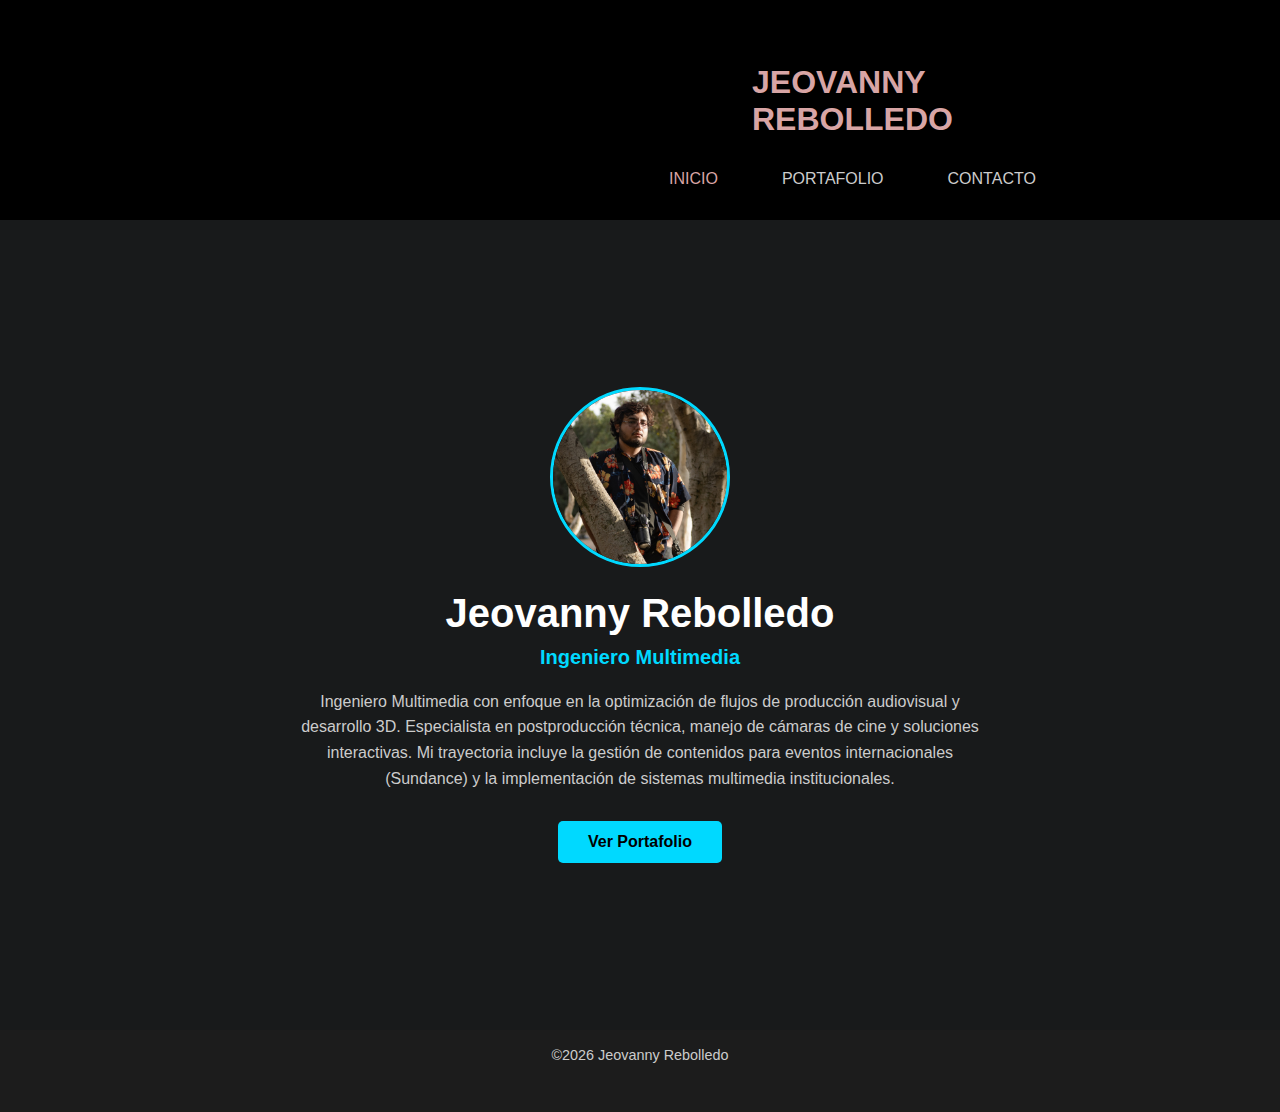
<file: index.html>
<!DOCTYPE html>
<html lang="es">
<head>
<meta charset="UTF-8">
<meta name="viewport" content="width=device-width, initial-scale=1.0">
<title>Jeovanny Rebolledo | Ingeniero Multimedia</title>

<link rel="stylesheet" href="index.css">
</head>

<body>

<header>
<nav>
<div class="logo">JEOVANNY REBOLLEDO</div>

<ul class="nav-links">
<li><a href="index.html" class="active">INICIO</a></li>
<li><a href="Portafolio.html">PORTAFOLIO</a></li>
<li><a href="contacto.html">CONTACTO</a></li>
</ul>

</nav>
</header>

<section class="hero">

<div class="hero-content">

<img src="images/yo.jpg" class="foto">

<h1>Jeovanny Rebolledo</h1>

<h2>Ingeniero Multimedia</h2>

<p>
Ingeniero Multimedia con enfoque en la optimización de flujos de producción audiovisual y desarrollo 3D.
 Especialista en postproducción técnica, manejo de cámaras de cine y soluciones interactivas.
  Mi trayectoria incluye la gestión de contenidos para eventos internacionales (Sundance) y la
   implementación de sistemas multimedia institucionales.
</p>

<a href="Portafolio.html" class="boton">Ver Portafolio</a>

</div>

</section>

  <footer>
    <p>&copy;2026 Jeovanny Rebolledo</p>
  </footer>
</body>
</html>
</file>
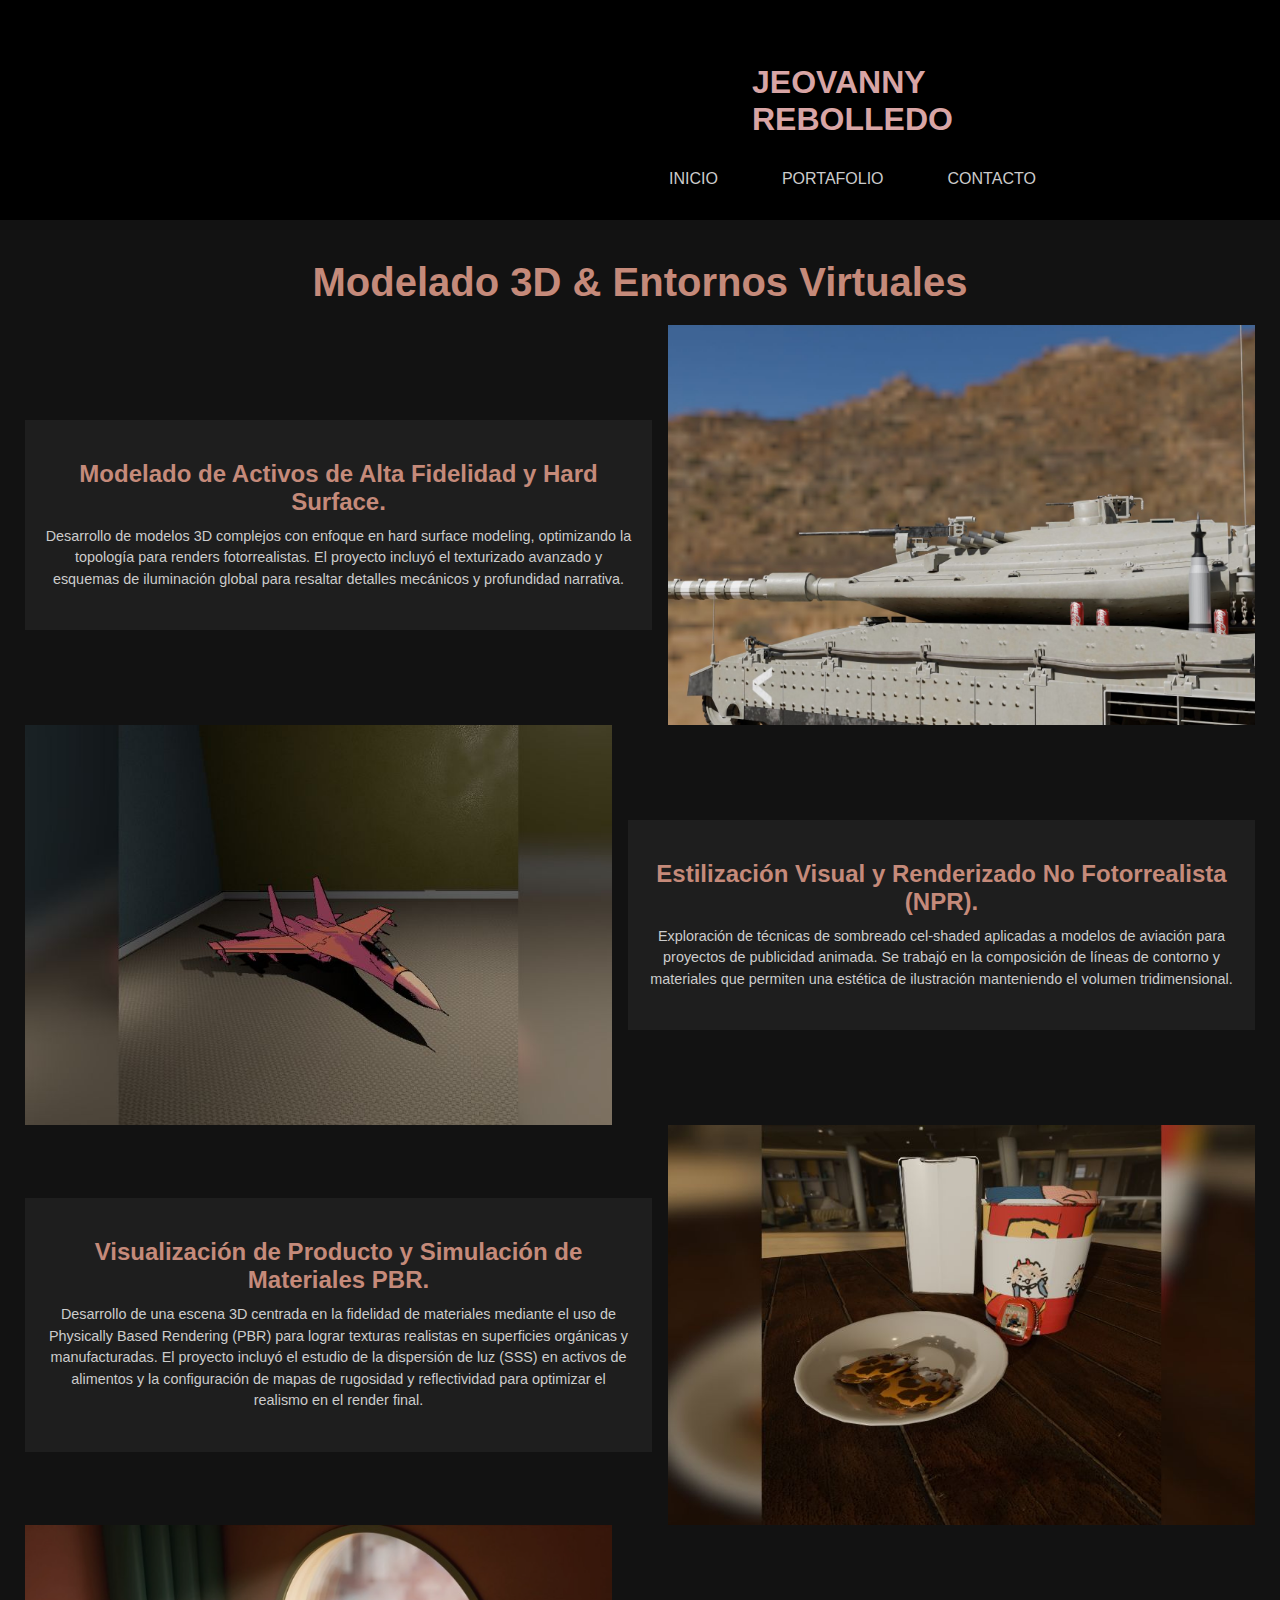
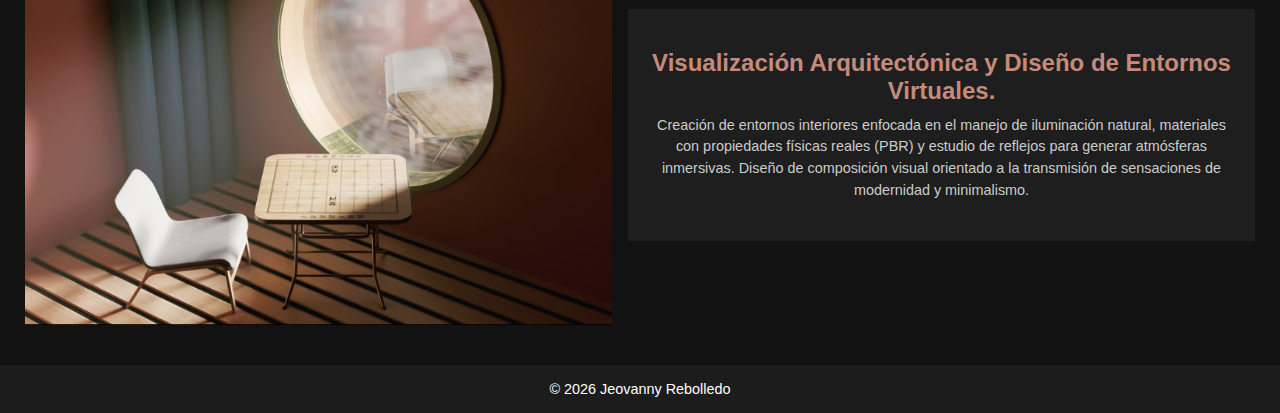
<file: 3d.html>
<!DOCTYPE html>
<html lang="es">
<head>
  <meta charset="UTF-8" />
  <meta name="viewport" content="width=device-width, initial-scale=1.0" />
  <title>VAKO</title>
  <link rel="stylesheet" href="3ds.css" />
</head>
<body>

  <header>
    <nav>
      <div class="logo">JEOVANNY REBOLLEDO</div>
      <ul class="nav-links">
        <li><a href="index.html">INICIO</a></li>
        <li><a href="Portafolio.html">PORTAFOLIO</a></li>
        <li><a href="contacto.html">CONTACTO</a></li>
      </ul>
    </nav>
  </header>

<section class="portafolio">
  <h2>Modelado 3D & Entornos Virtuales</h2>


    <div class="proyecto">
      <div class="grid-item">
        <img src="images/Energía para tus Batallas.jpg" alt="Diseño de Espacios" />
      </div>
      <div class="text-block">
        <h2>Modelado de Activos de Alta Fidelidad y Hard Surface.</h2>
        <p>Desarrollo de modelos 3D complejos con enfoque en hard surface modeling, optimizando la topología para renders 
          fotorrealistas. El proyecto incluyó el texturizado avanzado y esquemas de iluminación global para resaltar detalles 
          mecánicos y profundidad narrativa.</p>
      </div>
    </div>
    
    <div class="proyecto">
      <div class="grid-item">
        <img src="images/avion.jpg" alt="Publicidad Animada" />
      </div>
      <div class="text-block">
        <h2>Estilización Visual y Renderizado No Fotorrealista (NPR).</h2>
        <p>Exploración de técnicas de sombreado cel-shaded aplicadas a modelos de aviación para proyectos de publicidad animada. 
          Se trabajó en la composición de líneas de contorno y materiales que permiten una estética de ilustración manteniendo el 
          volumen tridimensional.</p>
      </div>
    </div>

        <div class="proyecto">
      <div class="grid-item">
        <img src="images/galleta.jpg" alt="Composición Abstracta" />
      </div>
      <div class="text-block">
        <h2>Visualización de Producto y Simulación de Materiales PBR.</h2>
        <p>Desarrollo de una escena 3D centrada en la fidelidad de materiales mediante el uso de Physically Based Rendering (PBR)
           para lograr texturas realistas en superficies orgánicas y manufacturadas. El proyecto incluyó el estudio de la dispersión
            de luz (SSS) en activos de alimentos y la configuración de mapas de rugosidad y reflectividad para optimizar el realismo en
             el render final.</p>
      </div>
    </div>


    <div class="proyecto">
      <div class="grid-item">
        <img src="images/1.png" alt="Modelado Industrial" />
      </div>
      <div class="text-block">
        <h2>Visualización Arquitectónica y Diseño de Entornos Virtuales.</h2>
        <p>Creación de entornos interiores enfocada en el manejo de iluminación natural, materiales con propiedades 
          físicas reales (PBR) y estudio de reflejos para generar atmósferas inmersivas. Diseño de composición visual 
          orientado a la transmisión de sensaciones de modernidad y minimalismo.</p>
      </div>
    </div>




  </div>
</section>


  <footer>
    <p>&copy; 2026 Jeovanny Rebolledo</p>
  </footer>

</body>
</html>
</file>
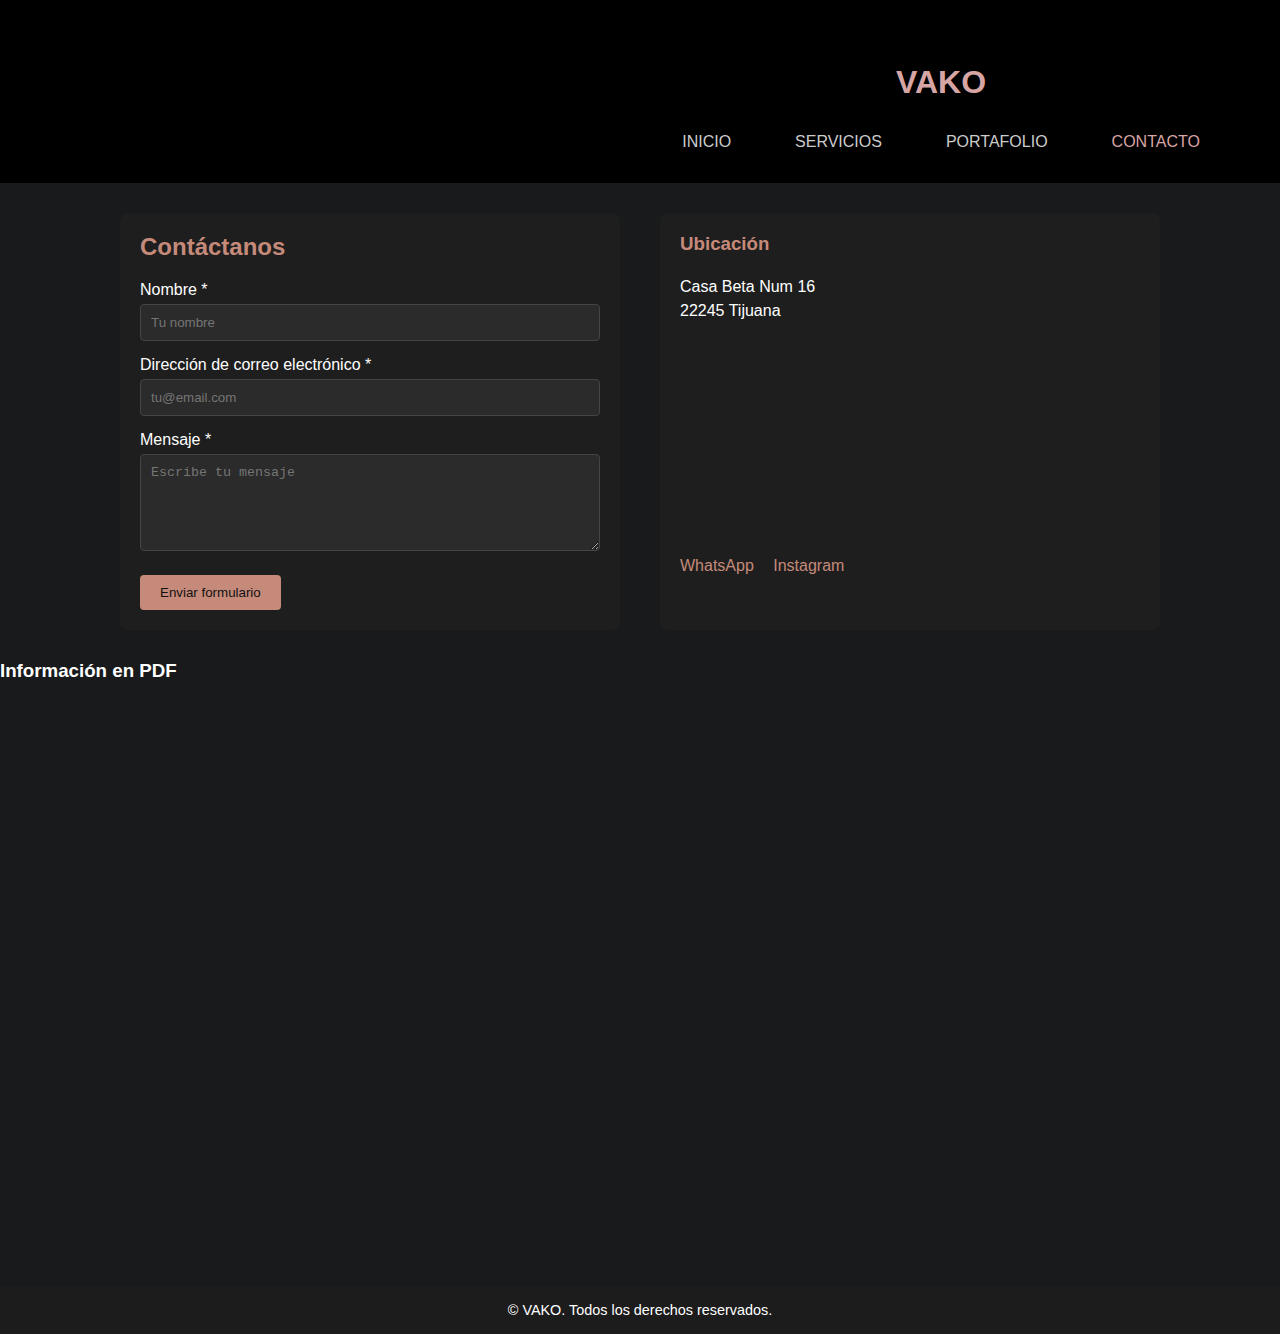
<file: contacto.html>
<!DOCTYPE html>
<html lang="es">
<head>
  <meta charset="UTF-8" />
  <meta name="viewport" content="width=device-width, initial-scale=1.0" />
  <title>VAKO</title>
  <link rel="stylesheet" href="style contacto.css" />
</head>
<body>

  <header>
    <nav>
      <div class="logo">VAKO</div>
      <ul class="nav-links">
        <li><a href="index.html">INICIO</a></li>
        <li><a href="Tienda.html">SERVICIOS</a></li>
        <li><a href="Portafolio.html">PORTAFOLIO</a></li>
        <li><a href="contacto.html" class="active">CONTACTO</a></li>
      </ul>
    </nav>
  </header>

  <section class="contacto">
    <div class="formulario">
      <h2>Contáctanos</h2>
      <form action="https://formspree.io/f/xblyeayj" method="POST">

        <label for="nombre">Nombre *</label>
        <input type="text" id="nombre" name="nombre" placeholder="Tu nombre" required />

        <label for="email">Dirección de correo electrónico *</label>
        <input type="email" id="email" name="email" placeholder="tu@email.com" required />

        <label for="mensaje">Mensaje *</label>
        <textarea id="mensaje" name="message" rows="5" placeholder="Escribe tu mensaje" required></textarea>

        <button type="submit">Enviar formulario</button>
      </form>
    </div>

    <div class="info">
      <h3>Ubicación</h3>
      <p>Casa Beta Num 16<br>22245 Tijuana</p>

      <div class="mapa">
        <iframe 
          src="https://www.openstreetmap.org/export/embed.html?bbox=-117.039%2C32.524%2C-117.009%2C32.554&layer=mapnik" 
          frameborder="0" 
          allowfullscreen>
        </iframe>
      </div>

      <div class="redes">
        <a href="https://wa.me/526647570262">WhatsApp</a>
        <a href="https://www.instagram.com/gregorirebolledo/">Instagram</a>
      </div>
    </div>
  </section>

  <!-- ======= SECCIÓN PDF INTEGRADA ======= -->
  <section class="pdf-section">
    <h3>Información en PDF</h3>
    <iframe 
      src="pdf/CV jeovanny Rebolledo.pdf"
      width="100%"
      height="600px"
      style="border: none;">
    </iframe>
  </section>
  <!-- ===================================== -->

  <footer>
    © VAKO. Todos los derechos reservados.
  </footer>

</body>
</html>
</file>
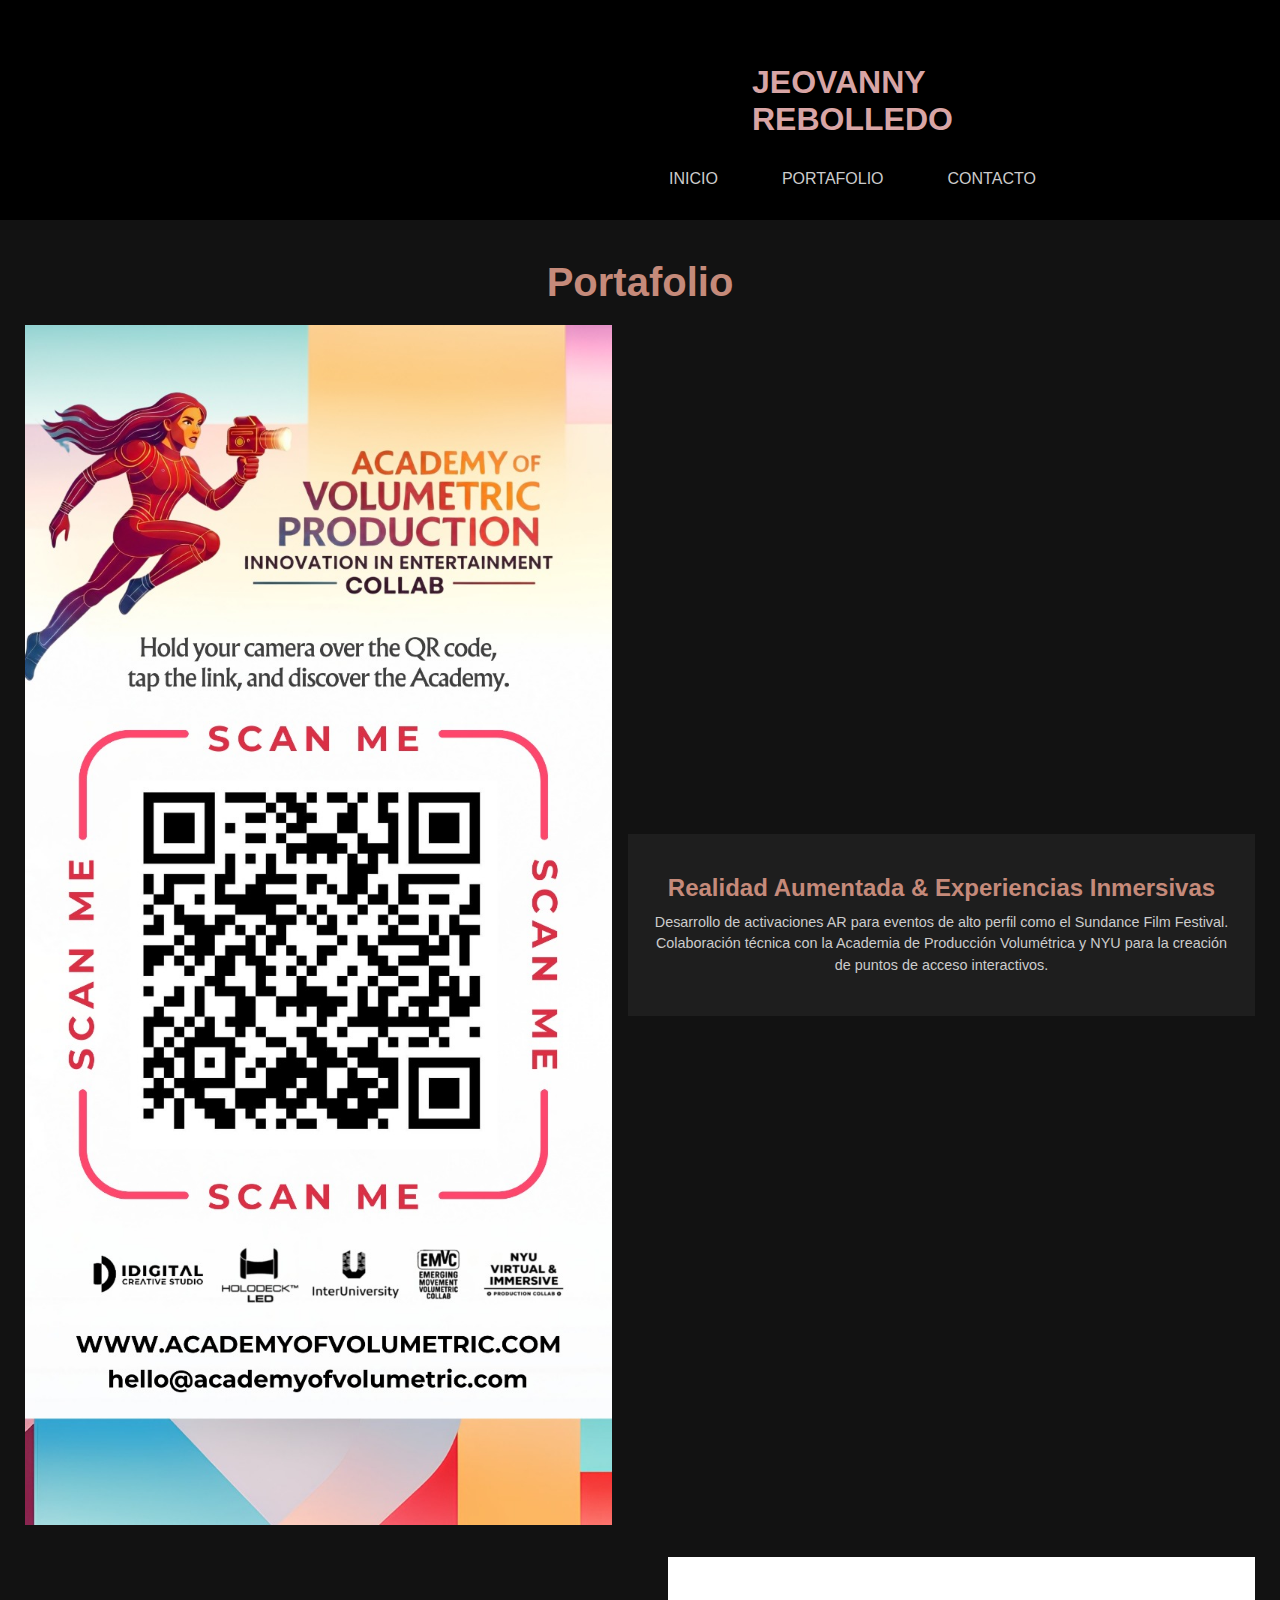
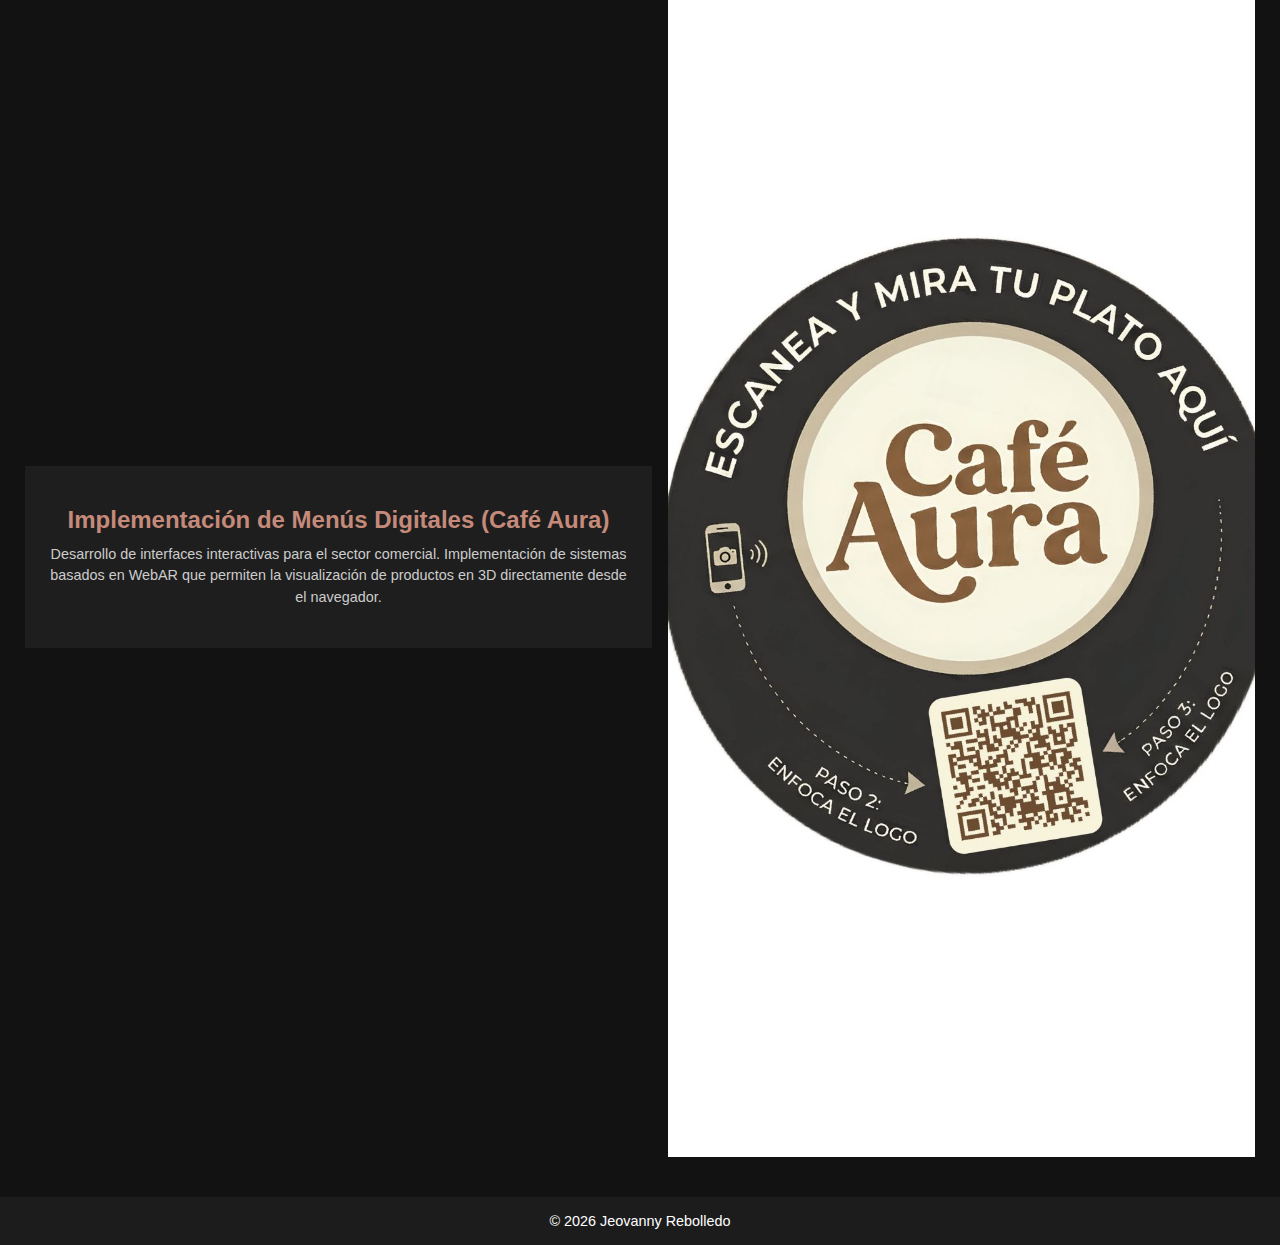
<file: desarrollo.html>
<!DOCTYPE html>
<html lang="es">
<head>
  <meta charset="UTF-8" />
  <meta name="viewport" content="width=device-width, initial-scale=1.0" />
  <title>VAKO</title>
  <link rel="stylesheet" href="desarrollo.css" />
</head>
<body>

  <header>
    <nav>
      <div class="logo">JEOVANNY REBOLLEDO</div>
      <ul class="nav-links">
        <li><a href="index.html">INICIO</a></li>
        <li><a href="Portafolio.html">PORTAFOLIO</a></li>
        <li><a href="contacto.html">CONTACTO</a></li>
      </ul>
    </nav>
  </header>

<section class="portafolio">
  <h2>Portafolio</h2>

  <div class="grid-container">

    <div class="proyecto">
      <div class="grid-item">
        <img src="images/sundance.jpeg" alt="Desierto en Alerta" />
      </div>
      <div class="text-block">
        <h2>Realidad Aumentada & Experiencias Inmersivas</h2>
        <p>Desarrollo de activaciones AR para eventos de alto perfil como el Sundance Film Festival. 
          Colaboración técnica con la Academia de Producción Volumétrica y NYU para la creación de puntos 
          de acceso interactivos.</p>
      </div>
    </div>

    <div class="proyecto">
      <div class="grid-item">
        <img src="images/Diseño sin título (4).jpg" alt="Espacio Reflexivo" />
      </div>
      <div class="text-block">
        <h2>Implementación de Menús Digitales (Café Aura)</h2>
        <p>Desarrollo de interfaces interactivas para el sector comercial. 
          Implementación de sistemas basados en WebAR que permiten la visualización de productos en 
          3D directamente desde el navegador.</p>
      </div>
    </div>



  </div>
</section>


  <footer>
    <p>&copy; 2026 Jeovanny Rebolledo</p>
  </footer>

</body>
</html>
</file>
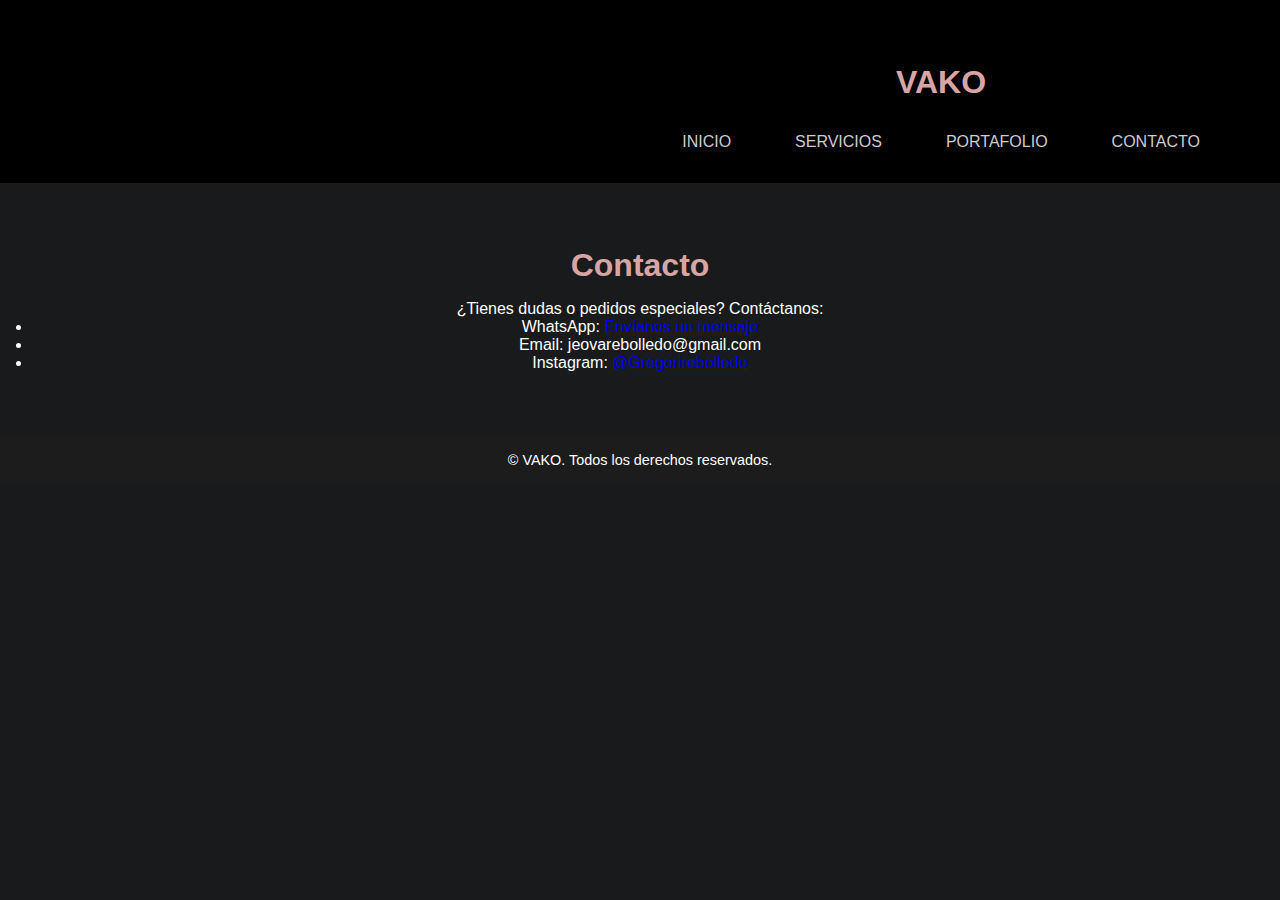
<file: Eventos.html>
<!DOCTYPE html>
<html lang="es">
<head>
  <meta charset="UTF-8" />
  <meta name="viewport" content="width=device-width, initial-scale=1.0" />
  <title>VAKO</title>
  <link rel="stylesheet" href="style Eventos.css" />
</head>
<body>
  <header>
    <nav>
      <div class="logo">VAKO</div>
<ul class="nav-links">
  <li><a href="index.html" >INICIO</a></li>
  <li><a href="Tienda.html">SERVICIOS</a></li>
  <li><a href="Portafolio.html">PORTAFOLIO</a></li>
  <li><a href="contacto.html">CONTACTO</a></li>
</ul>
    </nav>
  </header>

  <section id="contacto" class="section">
    <h2>Contacto</h2>
    <p>¿Tienes dudas o pedidos especiales? Contáctanos:</p>
    <ul>
      <li>WhatsApp: <a href="https://wa.me/526647570262">Envíanos un mensaje</a></li>
      <li>Email: jeovarebolledo@gmail.com</li>
      <li>Instagram: <a href="https://www.instagram.com/gregorirebolledo/">@Gregorirebolledo</a></li>
    </ul>
  </section>

  <footer>
    <p>&copy; VAKO. Todos los derechos reservados.</p>
  </footer>
</body>
</html>
</file>
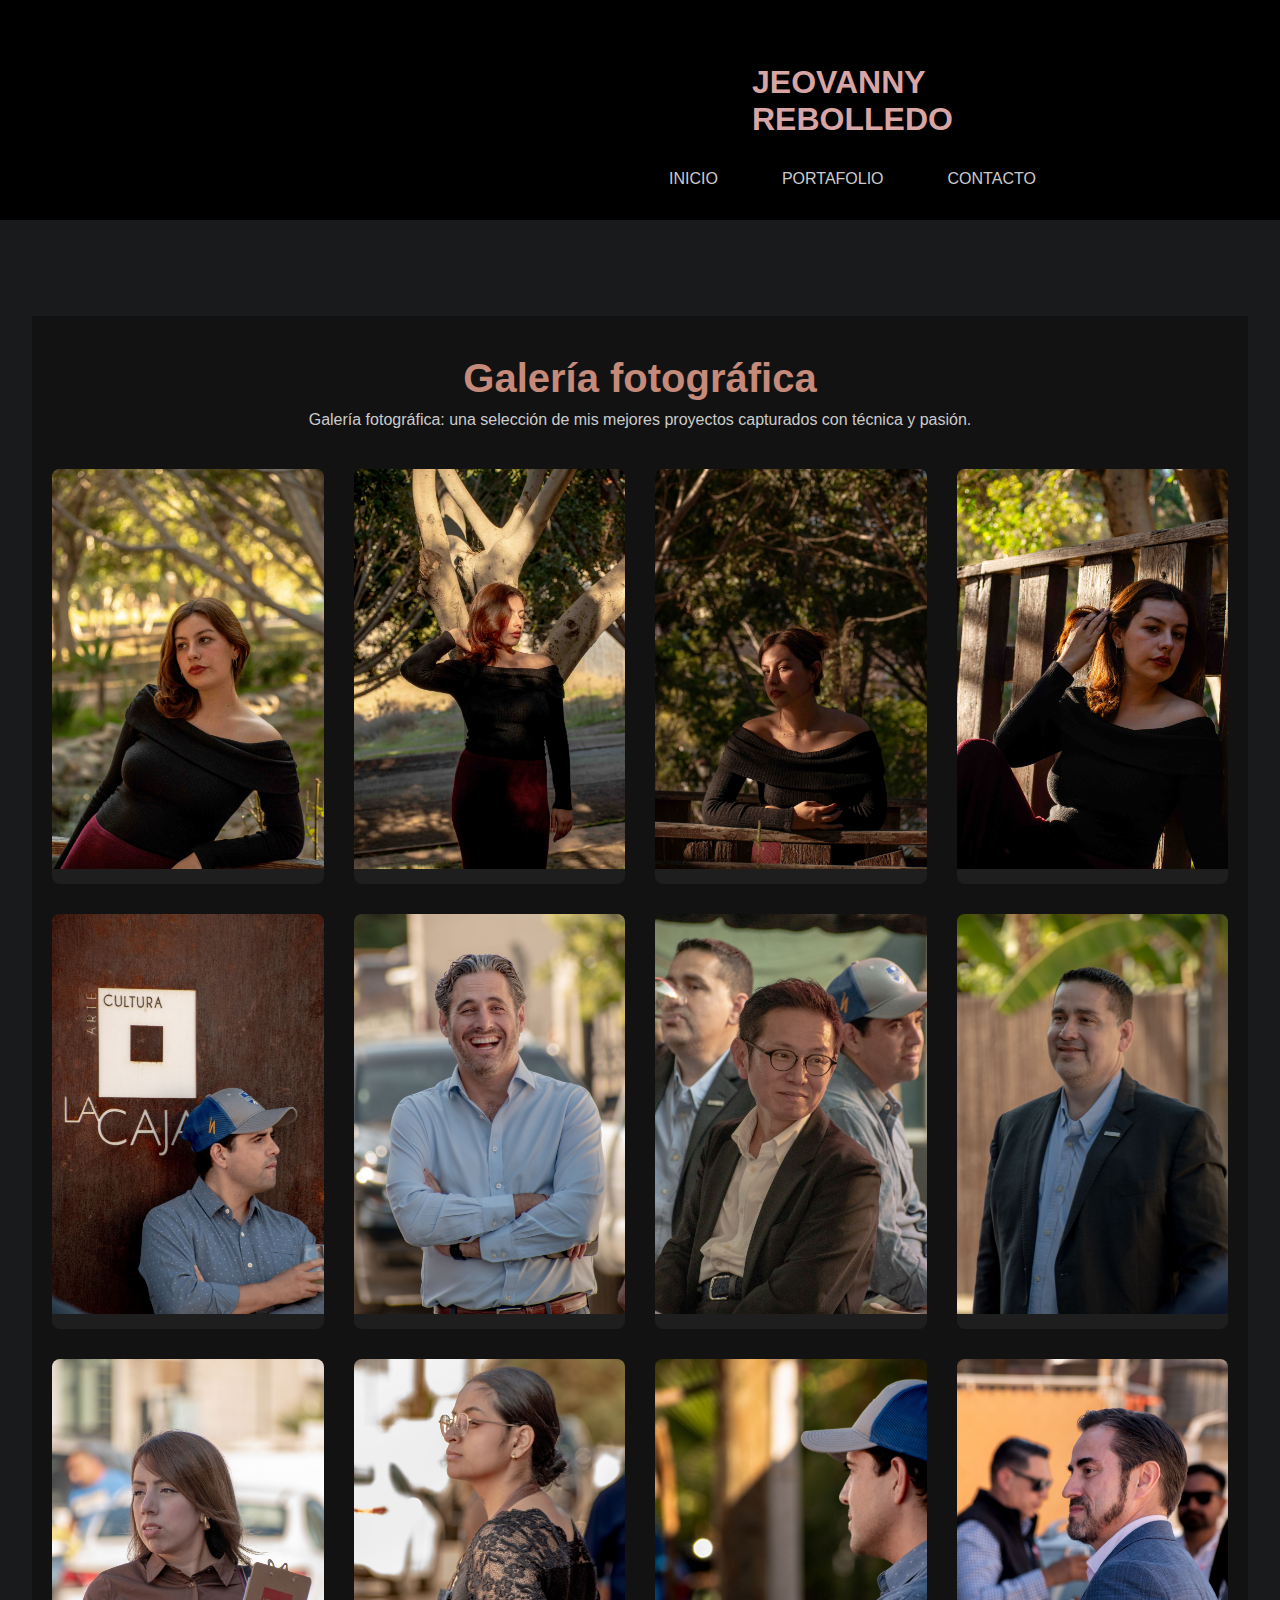
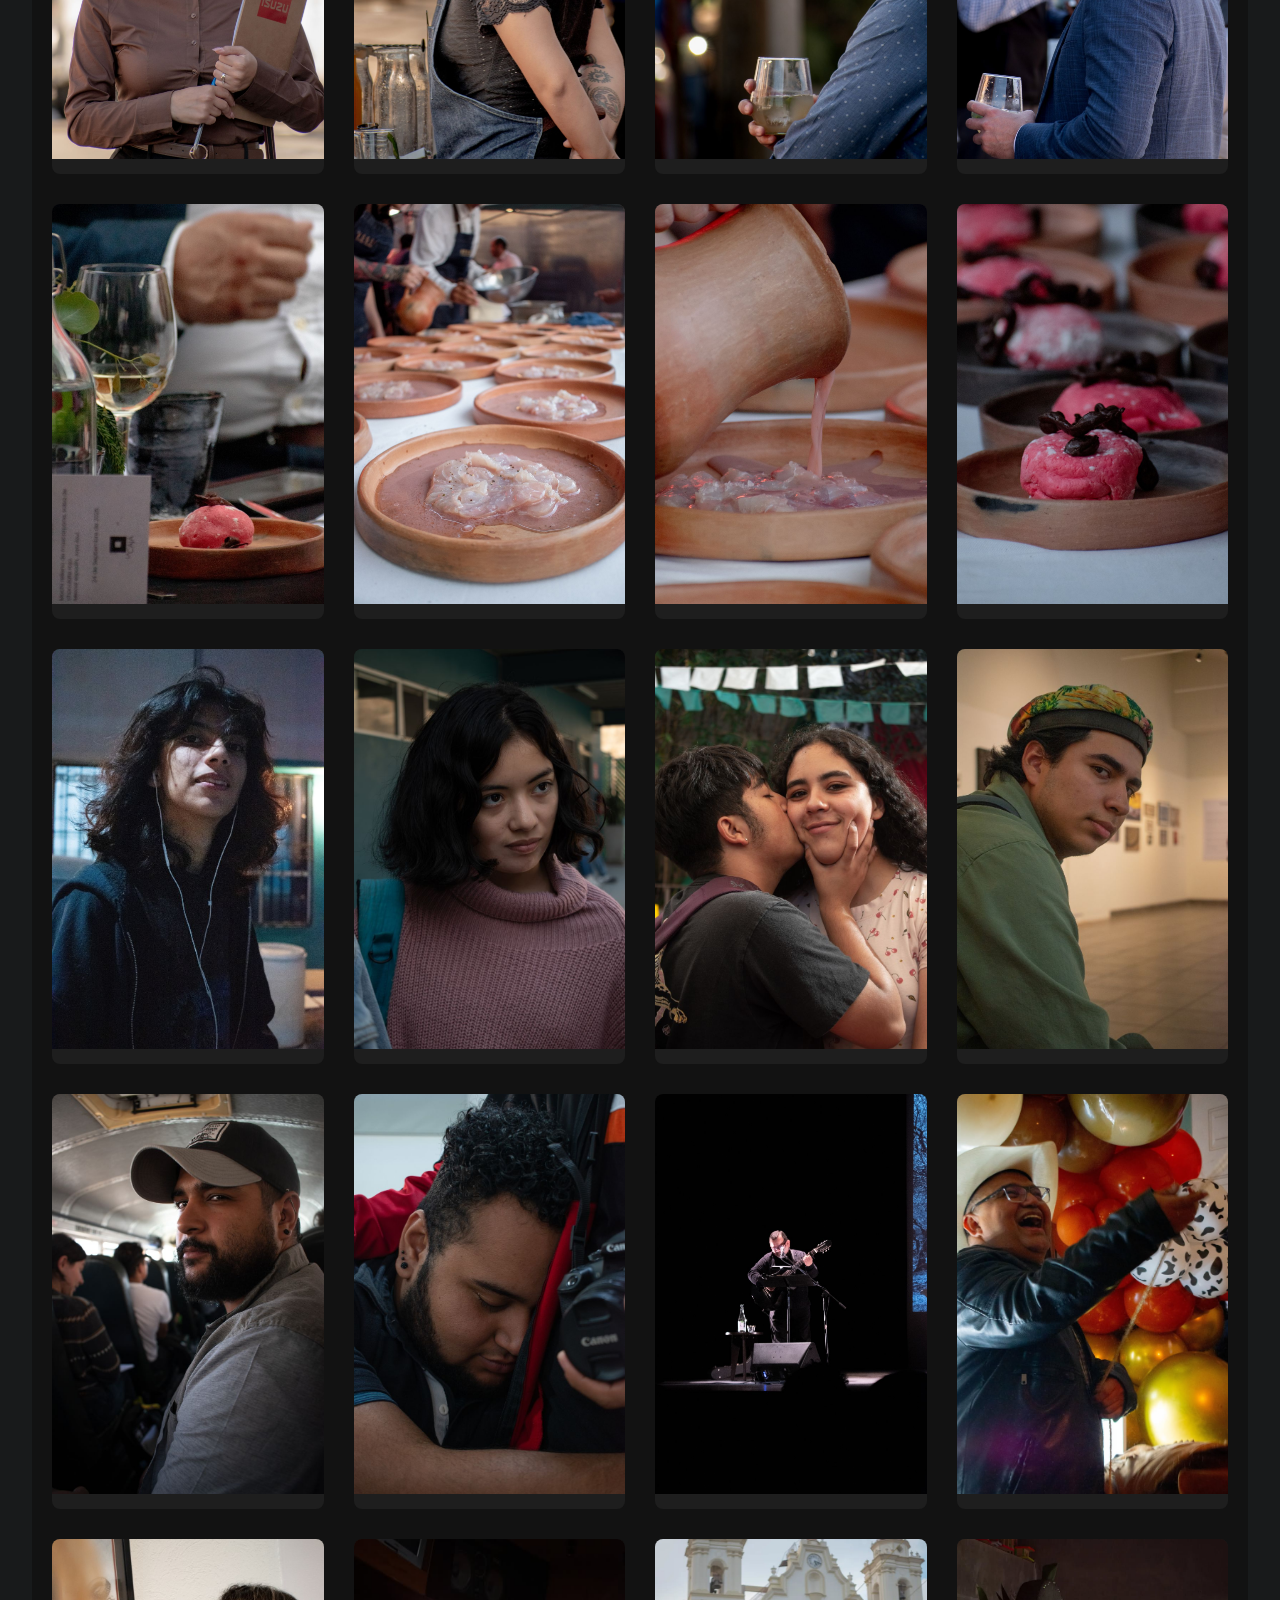
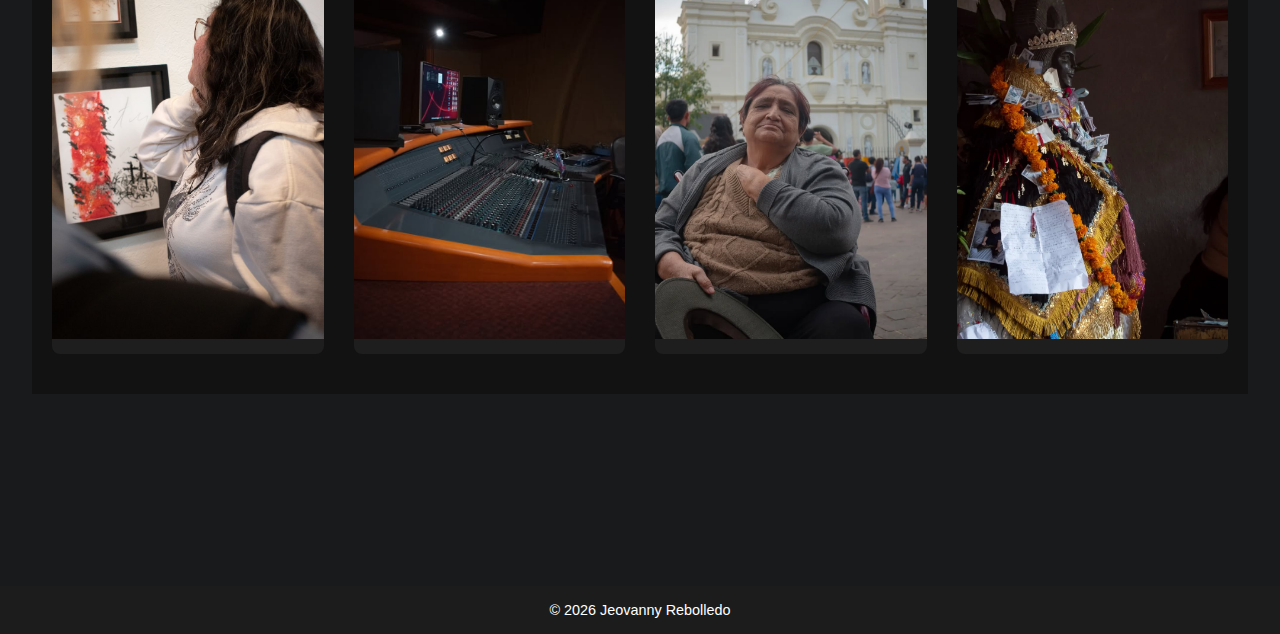
<file: fotos.html>
<!DOCTYPE html>
<html lang="es">
<head>
  <meta charset="UTF-8" />
  <meta name="viewport" content="width=device-width, initial-scale=1.0" />
  <title>VAKO</title>
  <link rel="stylesheet" href="fotos.css" />
</head>
<body>
  <header>
    <nav>
      <div class="logo">JEOVANNY REBOLLEDO</div>
<ul class="nav-links">
  <li><a href="index.html">INICIO</a></li>
  <li><a href="Portafolio.html" >PORTAFOLIO</a></li>
  <li><a href="contacto.html">CONTACTO</a></li>
</ul>
    </nav>
  </header>
  <section id="inicio" class="hero">
    </div>
  </section>
  <section id="catalogo" class="section">
    <h4></h4>
    <div class="productos">


    </div>
<section class="portafolio">
  <h2>Galería fotográfica</h2>
  <p class="subtitulo">Galería fotográfica: una selección de mis mejores proyectos capturados con técnica y pasión.</p>

  <div class="galeria">




        <div class="item">
      <img src="images/ya2.jpg" alt="Evento 1">
      <h3></h3>
    </div>
    <div class="item">
      <img src="images/ya3.jpg" alt="Evento 2">
      <h3></h3>
    </div>
    <div class="item">
      <img src="images/ya5.jpg" alt="Evento 3">
      <h3></h3>
    </div>
    <div class="item">
      <img src="images/ya6.jpg" alt="Evento 3">
    </div>




        <div class="item">
      <img src="images/Nueva carpeta/DSC_1826.jpg" alt="Evento 1">
      <h3></h3>
    </div>
    <div class="item">
      <img src="images/Nueva carpeta/DSC_1785.jpg" alt="Evento 2">
      <h3></h3>
    </div>
    <div class="item">
      <img src="images/Nueva carpeta/23.jpg" alt="Evento 3">
      <h3></h3>
    </div>
    <div class="item">
      <img src="images/Nueva carpeta/DSC_1790.jpg" alt="Evento 3">
    </div>



    


            <div class="item">
      <img src="images/Nueva carpeta/DSC_1845.jpg" alt="Evento 1">
      <h3></h3>
    </div>
    <div class="item">
      <img src="images/Nueva carpeta/DSC_1860.jpg" alt="Evento 2">
      <h3></h3>
    </div>
    <div class="item">
      <img src="images/Nueva carpeta/DSC_1721.jpg" alt="Evento 3">
      <h3></h3>
    </div>
    <div class="item">
      <img src="images/Nueva carpeta/DSC_1673.jpg
      " alt="Evento 3">
    </div>






                <div class="item">
      <img src="images/Nueva carpeta/Diseño sin título (7).jpg" alt="Evento 1">
      <h3></h3>
    </div>
    <div class="item">
      <img src="images/Nueva carpeta/Diseño sin título (5).jpg" alt="Evento 2">
      <h3></h3>
    </div>
    <div class="item">
      <img src="images/Nueva carpeta/Diseño sin título (4).jpg" alt="Evento 3">
      <h3></h3>
    </div>
    <div class="item">
      <img src="images/Nueva carpeta/Diseño sin título (6).jpg" alt="Evento 3">
    </div>






    <div class="item">
      <img src="images/f8.jpg" alt="Evento 1">
      <h3></h3>
    </div>
    <div class="item">
      <img src="images/f4.jpg" alt="Evento 2">
      <h3></h3>
    </div>
    <div class="item">
      <img src="images/f6.jpg" alt="Evento 3">
      <h3></h3>
    </div>
    <div class="item">
      <img src="images/f1.jpg" alt="Evento 3">
    </div>
        <div class="item">
      <img src="images/f2.jpg" alt="Evento 2">
      <h3></h3>
    </div>
    <div class="item">
      <img src="images/f3.jpg" alt="Evento 3">
      <h3></h3>
    </div>
    <div class="item">
      <img src="images/foto2.jpg" alt="Evento 3">
      <h3></h3>
    </div>
    <div class="item">
      <img src="images/foto3.jpg" alt="Evento 3">
      <h3></h3>
    </div>
   <div class="item">
      <img src="images/f7.jpg" alt="Evento 3">
      <h3></h3>
    </div>
    <div class="item">
      <img src="images/producto1.jpg" alt="Evento 3">
      <h3></h3>
    </div>
    <div class="item">
      <img src="images/fo1.jpg" alt="Evento 3">
      <h3></h3>
    </div>
   <div class="item">
      <img src="images/fo2.jpg" alt="Evento 3">
      <h3></h3>
    </div>



    <!-- Agrega más items si quieres -->
  </div>
</section>

      <section id="contacto" class="section">

    <ul>
</section>


  </section>

  <footer>
    <p>&copy; 2026 Jeovanny Rebolledo</p>
  </footer>
</body>
</html>
</file>
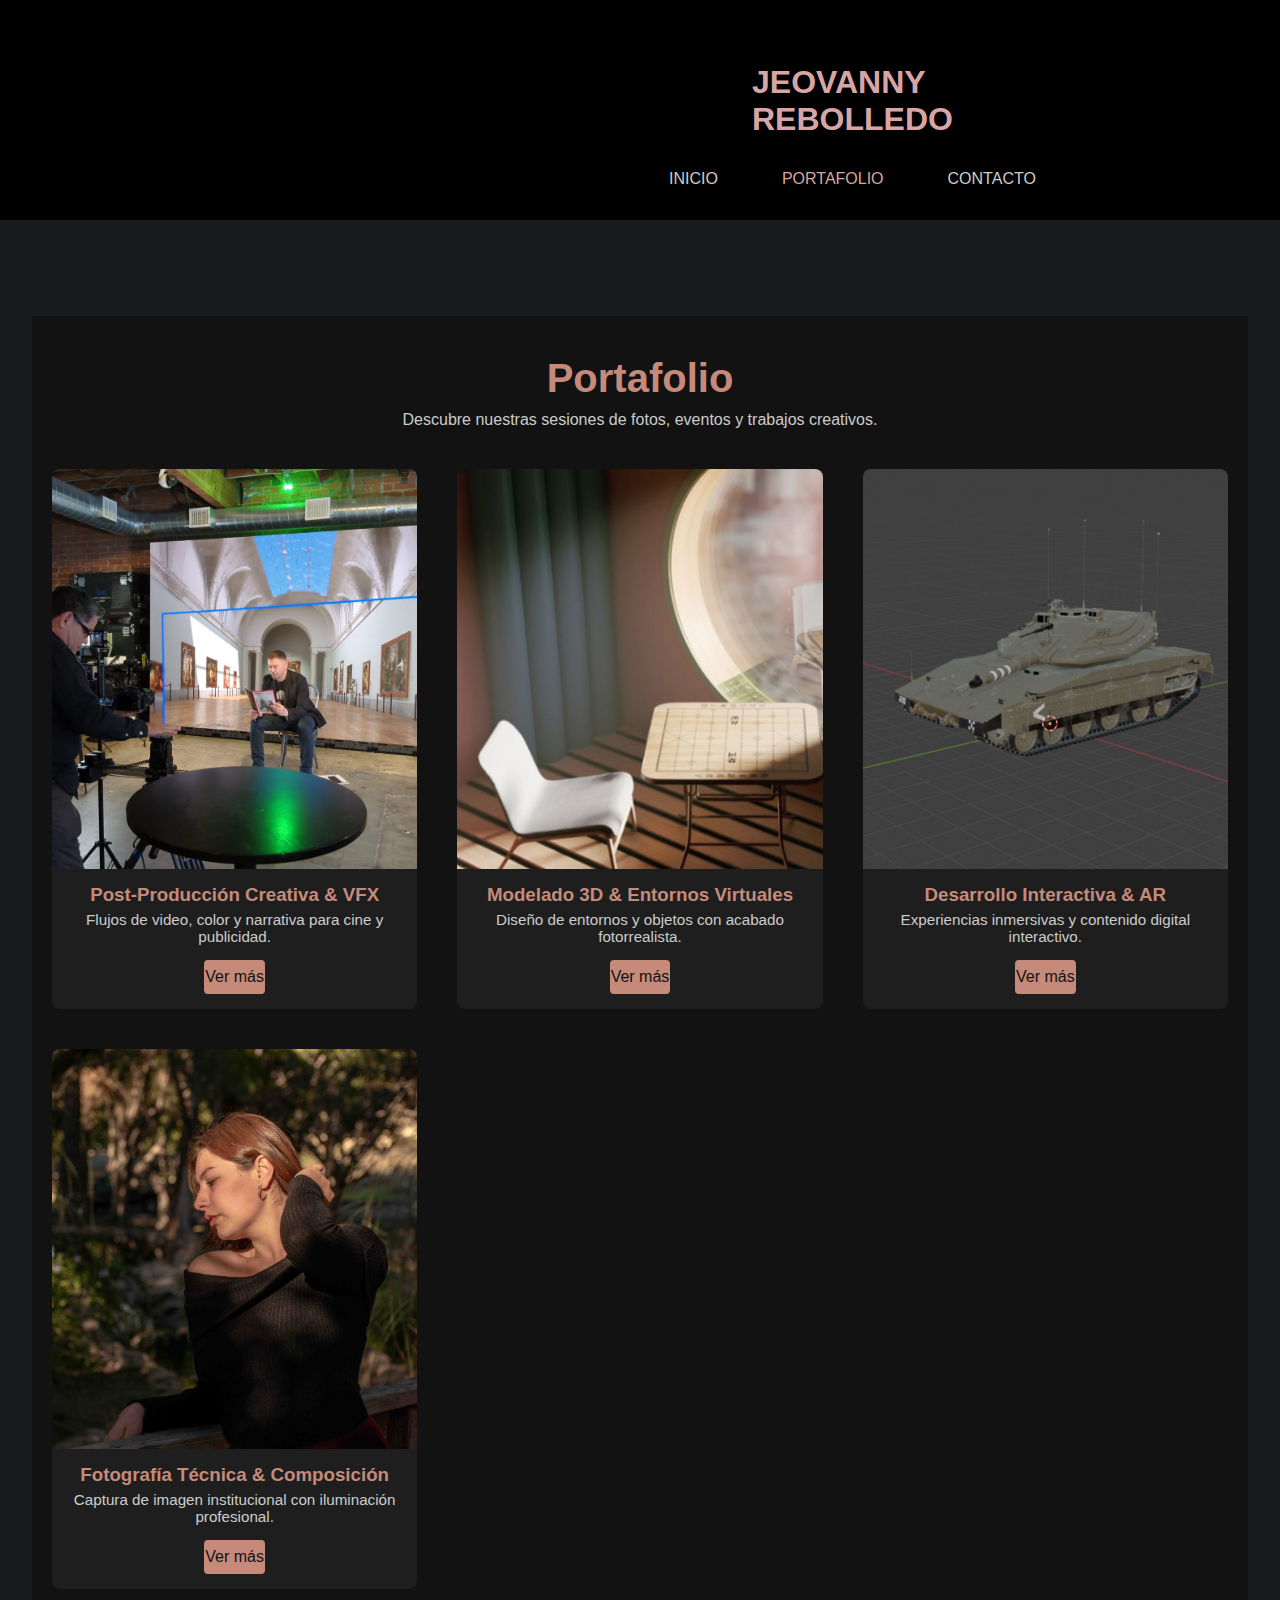
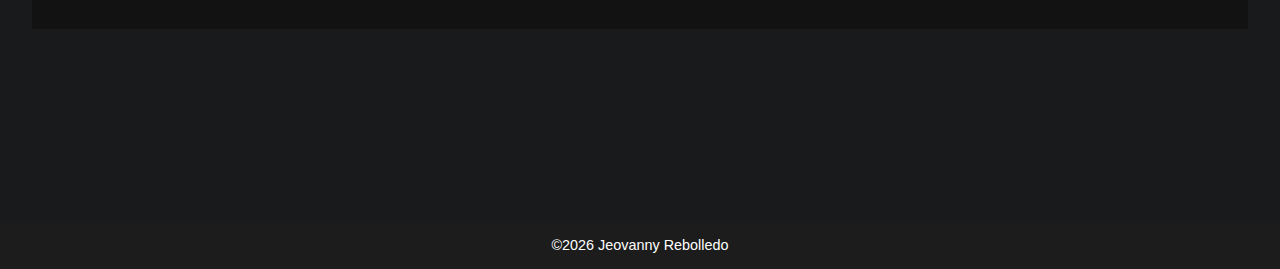
<file: Portafolio.html>
<!DOCTYPE html>
<html lang="es">
<head>
  <meta charset="UTF-8" />
  <meta name="viewport" content="width=device-width, initial-scale=1.0" />
  <title>VAKO</title>
  <link rel="stylesheet" href="portafolio.css" />
</head>
<body>
  <header>
    <nav>
      <div class="logo">JEOVANNY REBOLLEDO</div>
<ul class="nav-links">
  <li><a href="index.html" >INICIO</a></li>
  <li><a href="Portafolio.html" class="active">PORTAFOLIO</a></li>
  <li><a href="contacto.html">CONTACTO</a></li>
</ul>
    </nav>
  </header>
  <section id="inicio" class="hero">
    </div>
  </section>
  <section id="catalogo" class="section">
    <h4></h4>
    <div class="productos">


    </div>
<section class="portafolio">
  <h2>Portafolio</h2>
  <p class="subtitulo">Descubre nuestras sesiones de fotos, eventos y trabajos creativos.</p>

  <div class="galeria">
    <div class="item">
      <img src="images/portafolio 1.jpeg" alt="Evento 1">
      <h3>Post-Producción Creativa & VFX</h3>
      <p>Flujos de video, color y narrativa para cine y publicidad.</p>
      <a href="post.html">Ver más</a>
    </div>
    <div class="item">
      <img src="images/graficos.jpg" alt="Evento 2">
      <h3>Modelado 3D & Entornos Virtuales</h3>
      <p>Diseño de entornos y objetos con acabado fotorrealista.</p>
      <a href="3d.html">Ver más</a>
    </div>
    <div class="item">
      <img src="images/portafolio 3.jpg" alt="Evento 3">
      <h3>Desarrollo Interactiva & AR</h3>
      <p>Experiencias inmersivas y contenido digital interactivo.</p>
      <a href="desarrollo.html">Ver más</a>
    </div>
        <div class="item">
      <img src="images/principal fotos.jpg" alt="Evento 3">
      <h3>Fotografía Técnica & Composición</h3>
      <p>Captura de imagen institucional con iluminación profesional.</p>
      <a href="fotos.html">Ver más</a>
    </div>
    <!-- Agrega más items si quieres -->
  </div>
</section>

      <section id="contacto" class="section">

    <ul>
</section>


  </section>

  <footer>
    <p>&copy;2026 Jeovanny Rebolledo</p>
  </footer>
</body>
</html>
</file>
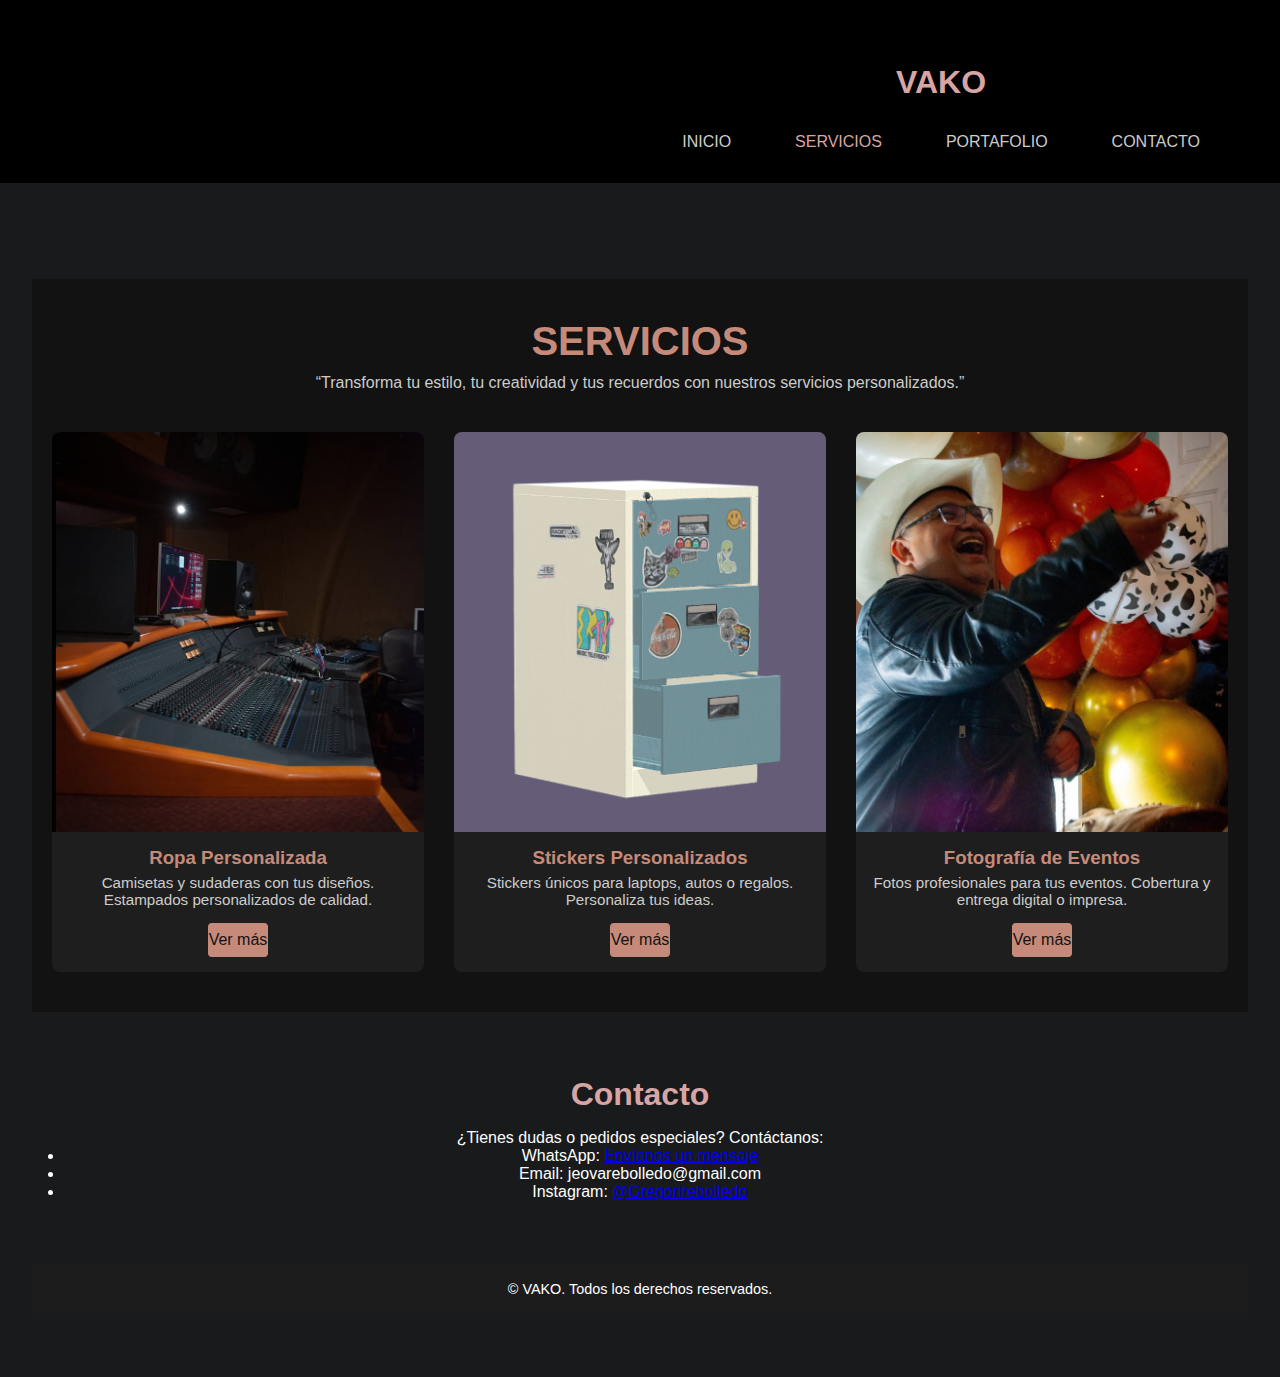
<file: Tienda.html>
<!DOCTYPE html>
<html lang="es">
<head>
  <meta charset="UTF-8" />
  <meta name="viewport" content="width=device-width, initial-scale=1.0" />
  <title>VAKO</title>
  <link rel="stylesheet" href="style Tienda.css" />
</head>
<body>
  <header>
    <nav>
      <div class="logo">VAKO</div>
<ul class="nav-links">
  <li><a href="index.html" >INICIO</a></li>
  <li><a href="Tienda.html" class="active">SERVICIOS</a></li>
  <li><a href="Portafolio.html" >PORTAFOLIO</a></li>
  <li><a href="contacto.html">CONTACTO</a></li>
</ul>
    </nav>
  </header>
  <section id="inicio" class="hero">
    </div>
  </section>
  <section id="catalogo" class="section">
    <h4></h4>
    <div class="productos">


    </div>
<section class="portafolio">
  <h2>SERVICIOS</h2>
  <p class="subtitulo">“Transforma tu estilo, tu creatividad y tus recuerdos con nuestros servicios personalizados.”</p>

  <div class="galeria">
    <div class="item">
      <img src="images/producto1.jpg" alt="Evento 1">
      <h3>Ropa Personalizada</h3>
      <p>Camisetas y sudaderas con tus diseños. Estampados personalizados de calidad.</p>
      <a href="ropa.html">Ver más</a>
    </div>
    <div class="item">
      <img src="images/stiker.jpg" alt="Evento 2">
      <h3>Stickers Personalizados</h3>
      <p>Stickers únicos para laptops, autos o regalos. Personaliza tus ideas.</p>
      <a href="stickers.html">Ver más</a>
    </div>
    <div class="item">
      <img src="images/foto3.jpg" alt="Evento 3">
      <h3>Fotografía de Eventos</h3>
      <p>Fotos profesionales para tus eventos. Cobertura y entrega digital o impresa.</p>
      <a href="Eventos.html">Ver más</a>
    </div>
    <!-- Agrega más items si quieres -->
  </div>
</section>

      <section id="contacto" class="section">
    <h2>Contacto</h2>
    <p>¿Tienes dudas o pedidos especiales? Contáctanos:</p>
    <ul>
      <li>WhatsApp: <a href="https://wa.me/526647570262">Envíanos un mensaje</a></li>
      <li>Email: jeovarebolledo@gmail.com</li>
      <li>Instagram: <a href="https://www.instagram.com/gregorirebolledo/">@Gregorirebolledo</a></li>
    </ul>
  </section>

  <footer>
    <p>&copy; VAKO. Todos los derechos reservados.</p>
  </footer>
</body>
</html>
</file>
<file: index.css>
/* RESET */
* {
  box-sizing: border-box;
  margin: 0;
  padding: 0;
}

body {
  font-family: Arial, sans-serif;
  background-color: #181a1b;
  color: #fff;
}

header {
  background-color: #000000;
  padding: 2rem 36rem;
  display: flex;
  justify-content: space-between;
  align-items: center;
}

.logo {
  font-size: 2rem;
  padding: 2rem 11rem;
  font-weight: bold;
  color: #d8a5a5;
}

.nav-links {
  list-style: none;
  display: flex;
  justify-content: center;
  gap: 2rem;
}

.nav-links a {
  text-decoration: none;
  color: #ccc;
  padding: 1rem;
  transition: color 0.3s;
}

.nav-links a:hover,
.nav-links a.active {
  color: #d8a5a5;
}

/* HERO */

.hero{
height:90vh;
display:flex;
align-items:center;
justify-content:center;
text-align:center;
padding:40px;
}

.hero-content{
max-width:700px;
}

.foto{
width:180px;
height:180px;
border-radius:50%;
object-fit:cover;
margin-bottom:20px;
border:3px solid #00d9ff;
}

h1{
font-size:40px;
margin-bottom:10px;
}

h2{
font-size:20px;
color:#00d9ff;
margin-bottom:20px;
}

p{
line-height:1.6;
margin-bottom:30px;
color:#ccc;
}

/* BOTON */

.boton{
display:inline-block;
padding:12px 30px;
background:#00d9ff;
color:black;
text-decoration:none;
font-weight:bold;
border-radius:5px;
transition:0.3s;
}

.boton:hover{
background:white;
}

/* FOOTER */

footer{
text-align:center;
padding:20px;
background:#000;
font-size:14px;
color:#aaa;
}

.item a:hover {
  background-color: #d39b8a;
}

.productos {
  display: flex;
  flex-wrap: wrap;
  justify-content: center;
  gap: 2rem;
  margin-top: 2rem;
}

.producto {
  background-color: #1c1c1c;
  padding: 1rem;
  border-radius: 8px;
  width: 250px;
  
  
}

.producto img {
  width: 100%;
  border-radius: 4px;
  margin-bottom: 1rem;
  
  
}

footer {
  background-color: #1c1c1c;
  text-align: center;
  padding: 0.9rem;
  font-size: 0.9rem;
  
  
}
/* ====================== */
/* RESPONSIVE DESIGN 📱 */
/* ====================== */
@media screen and (max-width: 768px) {
  header {
    padding: 1rem;
    flex-direction: column;
    align-items: center;
  }

  .logo {
    padding: 0;
    margin-bottom: 1rem;
    text-align: center;
  }

  .nav-links {
    flex-direction: column;
    gap: 1rem;
    align-items: center;
  }

  .section {
    padding: 2rem 1rem;
    text-align: center;
  }

  .section h2,
  .section h4 {
    text-align: center;
    padding-left: 0;
    border-left: none;
  }

  .productos {
    flex-direction: column;
    align-items: center;
  }

  .producto {
    width: 90%;
    margin: 0 auto;
    text-align: center;
  }
}
</file>
<file: 3ds.css>
/* RESET */
* {
  box-sizing: border-box;
  margin: 0;
  padding: 0;
}

body {
  font-family: Arial, sans-serif;
  background-color: #181a1b;
  color: #fff;
}

header {
  background-color: #000000;
  padding: 2rem 36rem;
  display: flex;
  justify-content: space-between;
  align-items: center;
}

.logo {
  font-size: 2rem;
  padding: 2rem 11rem;
  font-weight: bold;
  color: #d8a5a5;
}

.nav-links {
  list-style: none;
  display: flex;
  justify-content: center;
  gap: 2rem;
}

.nav-links a {
  text-decoration: none;
  color: #ccc;
  padding: 1rem;
  transition: color 0.3s;
}

.nav-links a:hover,
.nav-links a.active {
  color: #d8a5a5;
}

.portafolio {
  padding: 40px 25px;
  background-color: #121212;
  text-align: center;
}

.portafolio h2 {
  color: #c58a7a;
  font-size: 2.5rem;
  margin-bottom: 20px;
}

.grid-container {
  display: flex;
  flex-direction: column;
  gap: 2rem;
}

.proyecto {
  display: flex;
  gap: 1rem;
  align-items: center;
  flex-wrap: nowrap;
}

/* Alternar imagen-texto en PC */
.proyecto:nth-child(even) {
  flex-direction: row-reverse;
}

.grid-item {
  flex: 1;
  height: 400px;
  overflow: hidden;
}

.grid-item img {
  width: 100%;
  height: 100%;
  object-fit: cover;
  display: block;
}

.text-block {
  flex: 1;
  padding: 40px 20px;
  background-color: #1e1e1e;
  text-align: center;
  display: flex;
  flex-direction: column;
  justify-content: center;
}

.text-block h2 {
  font-size: 1.5rem;
  margin-bottom: 10px;
}

.text-block p {
  font-size: 0.9rem;
  color: #ccc;
  line-height: 1.5;
}

footer {
  background-color: #1c1c1c;
  text-align: center;
  padding: 1rem;
  font-size: 0.9rem;
}

/* RESPONSIVE */
@media (max-width: 768px) {
  header {
    padding: 1rem;
    flex-direction: column;
    align-items: center;
  }

  nav {
    flex-direction: column;
    gap: 1rem;
  }

  .logo {
    text-align: center;
  }

  .nav-links {
    flex-direction: column;
    gap: 1rem;
    align-items: center;
  }

  .proyecto {
    flex-direction: column !important;
  }

  .grid-item {
    height: auto;
  }

  .text-block {
    padding: 20px;
  }
}
</file>
<file: style contacto.css>
/* RESET */
* {
  box-sizing: border-box;
  margin: 0;
  padding: 0;
}

body {
  font-family: Arial, sans-serif;
  background-color: #181a1b;
  color: #fff;
}

header {
  background-color: #000000;
  padding: 2rem 36rem;
  display: flex;
  justify-content: space-between;
  align-items: center;
}

.logo {
  font-size: 2rem;
  padding: 2rem 20rem;
  font-weight: bold;
  color: #d8a5a5;
}

.nav-links {
  list-style: none;
  display: flex;
  justify-content: center;
  gap: 2rem;
}

.nav-links a {
  text-decoration: none;
  color: #ccc;
  padding: 1rem;
  transition: color 0.3s;
}

.nav-links a:hover,
.nav-links a.active {
  color: #d8a5a5;
}

.contacto {
  display: flex;
  flex-wrap: wrap;
  padding: 30px;
  gap: 40px;
  justify-content: center;
}

.formulario, .info {
  background-color: #1e1e1e;
  padding: 20px;
  border-radius: 8px;
  flex: 1 1 300px;
  max-width: 500px;
}

.formulario h2, .info h3 {
  color: #c58a7a;
  margin-bottom: 20px;
}

form label {
  display: block;
  margin-top: 15px;
  margin-bottom: 5px;
}

form input, form textarea {
  width: 100%;
  padding: 10px;
  background-color: #2b2b2b;
  border: 1px solid #444;
  color: #e0e0e0;
  border-radius: 4px;
}

form button {
  margin-top: 20px;
  padding: 10px 20px;
  background-color: #c58a7a;
  color: #121212;
  border: none;
  border-radius: 4px;
  cursor: pointer;
}

form button:hover {
  background-color: #d39b8a;
}

.info p {
  margin-bottom: 15px;
  line-height: 1.5;
}

.mapa iframe {
  width: 100%;
  height: 200px;
  border: none;
  margin-bottom: 15px;
  border-radius: 4px;
}

.redes a {
  color: #c58a7a;
  margin-right: 15px;
  text-decoration: none;
}

.section h2 {
  font-size: 2rem;
  color: #d8a5a5;
  margin-bottom: 1rem;
}

.productos {
  display: flex;
  flex-wrap: wrap;
  justify-content: center;
  gap: 2rem;
  margin-top: 2rem;
}

.producto {
  background-color: #1c1c1c;
  padding: 1rem;
  border-radius: 8px;
  width: 250px;
  
}

.producto img {
  width: 100%;
  border-radius: 4px;
  margin-bottom: 1rem;
  
}

footer {
  background-color: #1c1c1c;
  text-align: center;
  padding: 1rem;
  font-size: 0.9rem;
  
}

.btn {
  display: inline-block;
  background-color: #d8a5a5;
  color: #121212;
  padding: 0.75rem 1.5rem;
  text-decoration: none;
  border-radius: 4px;
  transition: background-color 0.3s;
}

.btn:hover {
  background-color: #b07a7a;
}

.section {
  padding: 4rem 2rem;
  text-align: center;
}

.section h4 {
  font-size: 2rem;
  color: #d8a5a5;
  margin-bottom: 1rem;
  text-align: left;
  padding-left: 20rem;
}
.section h2 {
  font-size: 2rem;
  color: #d8a5a5;
  margin-bottom: 1rem;
}

.productos {
  display: flex;
  flex-wrap: wrap;
  justify-content: center;
  gap: 2rem;
  margin-top: 2rem;
}

.producto {
  background-color: #1c1c1c;
  padding: 1rem;
  border-radius: 8px;
  width: 250px;
  
  
}

.producto img {
  width: 100%;
  border-radius: 4px;
  margin-bottom: 1rem;
  
  
}

footer {
  background-color: #1c1c1c;
  text-align: center;
  padding: 1rem;
  font-size: 0.9rem;
  
  
}
/* ====================== */
/* RESPONSIVE DESIGN 📱 */
/* ====================== */
@media screen and (max-width: 768px) {
  header {
    padding: 1rem;
    flex-direction: column;
    align-items: center;
  }

  .logo {
    padding: 0;
    margin-bottom: 1rem;
    text-align: center;
  }

  .nav-links {
    flex-direction: column;
    gap: 1rem;
    align-items: center;
  }



}
</file>
<file: desarrollo.css>
/* RESET */
* {
  box-sizing: border-box;
  margin: 0;
  padding: 0;
}

body {
  font-family: Arial, sans-serif;
  background-color: #181a1b;
  color: #fff;
}

header {
  background-color: #000000;
  padding: 2rem 36rem;
  display: flex;
  justify-content: space-between;
  align-items: center;
}

.logo {
  font-size: 2rem;
  padding: 2rem 11rem;
  font-weight: bold;
  color: #d8a5a5;
}

.nav-links {
  list-style: none;
  display: flex;
  justify-content: center;
  gap: 2rem;
}

.nav-links a {
  text-decoration: none;
  color: #ccc;
  padding: 1rem;
  transition: color 0.3s;
}

.nav-links a:hover,
.nav-links a.active {
  color: #d8a5a5;
}

.portafolio {
  padding: 40px 25px;
  background-color: #121212;
  text-align: center;
}

.portafolio h2 {
  color: #c58a7a;
  font-size: 2.5rem;
  margin-bottom: 20px;
}

.grid-container {
  display: flex;
  flex-direction: column;
  gap: 2rem;
}

.proyecto {
  display: flex;
  gap: 1rem;
  align-items: center;
  flex-wrap: nowrap;
}

/* Alternar imagen-texto en PC */
.proyecto:nth-child(even) {
  flex-direction: row-reverse;
}

.grid-item {
  flex: 1;
  height: 1200px;
  overflow: hidden;
}

.grid-item img {
  width: 100%;
  height: 100%;
  object-fit: cover;
  display: block;
}

.text-block {
  flex: 1;
  padding: 40px 20px;
  background-color: #1e1e1e;
  text-align: center;
  display: flex;
  flex-direction: column;
  justify-content: center;
}

.text-block h2 {
  font-size: 1.5rem;
  margin-bottom: 10px;
}

.text-block p {
  font-size: 0.9rem;
  color: #ccc;
  line-height: 1.5;
}

footer {
  background-color: #1c1c1c;
  text-align: center;
  padding: 1rem;
  font-size: 0.9rem;
}

/* RESPONSIVE */
@media (max-width: 768px) {
  header {
    padding: 1rem;
    flex-direction: column;
    align-items: center;
  }

  nav {
    flex-direction: column;
    gap: 1rem;
  }

  .logo {
    text-align: center;
  }

  .nav-links {
    flex-direction: column;
    gap: 1rem;
    align-items: center;
  }

  .proyecto {
    flex-direction: column !important;
  }

  .grid-item {
    height: auto;
  }

  .text-block {
    padding: 20px;
  }
}
</file>
<file: style Eventos.css>
/* RESET */
* {
  box-sizing: border-box;
  margin: 0;
  padding: 0;
}

body {
  font-family: Arial, sans-serif;
  background-color: #181a1b;
  color: #fff;
}

header {
  background-color: #000000;
  padding: 2rem 36rem;
  display: flex;
  justify-content: space-between;
  align-items: center;
}

.logo {
  font-size: 2rem;
  padding: 2rem 20rem;
  font-weight: bold;
  color: #d8a5a5;
}

.nav-links {
  list-style: none;
  display: flex;
  justify-content: center;
  gap: 2rem;
}

.nav-links a {
  text-decoration: none;
  color: #ccc;
  padding: 1rem;
  transition: color 0.3s;
}

.nav-links a:hover,
.nav-links a.active {
  color: #d8a5a5;
}



.overlay {
  background-color: rgba(0, 0, 0, 0.65);
  height: 100%;
  display: flex;
  align-items: center;
  justify-content: center;
}

.content {
  text-align: center;
  max-width: 800px;
  padding: 2rem;
}

.content h1 {
  font-size: 3rem;
  color: #d8a5a5;
  margin-bottom: 1rem;
}

.content p {
  font-size: 1.2rem;
  margin-bottom: 1.5rem;
}

.btn {
  display: inline-block;
  background-color: #d8a5a5;
  color: #121212;
  padding: 0.75rem 1.5rem;
  text-decoration: none;
  border-radius: 4px;
  transition: background-color 0.3s;
}

.btn:hover {
  background-color: #b07a7a;
}

.section {
  padding: 4rem 2rem;
  text-align: center;
}

.section h4 {
  font-size: 2rem;
  color: #d8a5a5;
  margin-bottom: 1rem;
  text-align: left;
  padding-left: 20rem;
}
.section h2 {
  font-size: 2rem;
  color: #d8a5a5;
  margin-bottom: 1rem;
}

.productos {
  display: flex;
  flex-wrap: wrap;
  justify-content: center;
  gap: 2rem;
  margin-top: 2rem;
}

.producto {
  background-color: #1c1c1c;
  padding: 1rem;
  border-radius: 8px;
  width: 250px;
  
}

.producto img {
  width: 100%;
  border-radius: 4px;
  margin-bottom: 1rem;
  
}

footer {
  background-color: #1c1c1c;
  text-align: center;
  padding: 1rem;
  font-size: 0.9rem;
  
}

.portafolio {
  padding: 40px 20px;
  background-color: #121212;
  text-align: center;
}

.portafolio h2 {
  color: #c58a7a;
  font-size: 2.5em;
  margin-bottom: 10px;
}

.portafolio .subtitulo {
  color: #ccc;
  margin-bottom: 40px;
}

.galeria {
  display: grid;
  grid-template-columns: repeat(auto-fit, minmax(280px, 1fr));
  gap: 30px;
  max-width: 1200px;
  margin: 0 auto;
}

.item {
  background-color: #1e1e1e;
  border-radius: 8px;
  overflow: hidden;
  transition: transform 0.3s;
}

.item:hover {
  transform: scale(1.02);
}

.item img {
  width: 100%;
  height: 200px;
  object-fit: cover;
  display: block;
}

.item h3 {
  color: #c58a7a;
  margin: 15px 10px 5px 10px;
}

.item p {
  color: #ccc;
  margin: 0 10px 15px 10px;
  font-size: 0.95em;
}

.item a {
  display: inline-block;
  margin-bottom: 15px;
  padding: 8px 16px;
  background-color: #c58a7a;
  color: #121212;
  text-decoration: none;
  border-radius: 4px;
  transition: background-color 0.3s;
}

.item a:hover {
  background-color: #d39b8a;
}


/* ====================== */
/* RESPONSIVE DESIGN 📱 */
/* ====================== */
@media screen and (max-width: 768px) {
  header {
    padding: 1rem;
    flex-direction: column;
    align-items: center;
  }

  .logo {
    padding: 0;
    margin-bottom: 1rem;
    text-align: center;
  }

  .nav-links {
    flex-direction: column;
    gap: 1rem;
    align-items: center;
  }

  .section {
    padding: 2rem 1rem;
    text-align: center;
  }

  .section h2,
  .section h4 {
    text-align: center;
    padding-left: 0;
    border-left: none;
  }

  .productos {
    flex-direction: column;
    align-items: center;
  }

  .producto {
    width: 90%;
    margin: 0 auto;
    text-align: center;
  }
}
</file>
<file: fotos.css>
/* RESET */
* {
  box-sizing: border-box;
  margin: 0;
  padding: 0;
}

body {
  font-family: Arial, sans-serif;
  background-color: #181a1b;
  color: #fff;
}

header {
  background-color: #000000;
  padding: 2rem 36rem;
  display: flex;
  justify-content: space-between;
  align-items: center;
}

.logo {
  font-size: 2rem;
  padding: 2rem 11rem;
  font-weight: bold;
  color: #d8a5a5;
}

.nav-links {
  list-style: none;
  display: flex;
  justify-content: center;
  gap: 2rem;
}

.nav-links a {
  text-decoration: none;
  color: #ccc;
  padding: 1rem;
  transition: color 0.3s;
}

.nav-links a:hover,
.nav-links a.active {
  color: #d8a5a5;
}



.overlay {
  background-color: rgba(0, 0, 0, 0.65);
  height: 100%;
  display: flex;
  align-items: center;
  justify-content: center;
}

.content {
  text-align: center;
  max-width: 800px;
  padding: 2rem;
}

.content h1 {
  font-size: 30rem;
  color: #d8a5a5;
  margin-bottom: 1rem;
}

.content p {
  font-size: 1.2rem;
  margin-bottom: 1.5rem;
}

.btn {
  display: inline-block;
  background-color: #d8a5a5;
  color: #121212;
  padding: 0.75rem 1.5rem;
  text-decoration: none;
  border-radius: 4px;
  transition: background-color 0.3s;
}

.btn:hover {
  background-color: #813c3c;
}

.section {
  padding: 4rem 2rem;
  text-align: center;
}

.section h4 {
  font-size: 2rem;
  color: #d8a5a5;
  margin-bottom: 1rem;
  text-align: left;
  padding-left: 20rem;
}
.section h2 {
  font-size: 2rem;
  color: #d8a5a5;
  margin-bottom: 1rem;
}

.portafolio {
  padding: 40px 20px;
  background-color: #121212;
  text-align: center;
}

.portafolio h2 {
  color: #c58a7a;
  font-size: 2.5em;
  margin-bottom: 10px;
}

.portafolio .subtitulo {
  color: #ccc;
  margin-bottom: 40px;
}

.galeria {
  display: grid;
  grid-template-columns: repeat(auto-fit, minmax(230px, 1fr));
  gap: 30px;
  max-width: 1200px;
  margin: 0 auto;
}

.item {
  background-color: #1e1e1e;
  border-radius: 8px;
  overflow: hidden;
  transition: transform 0.3s;
}

.item:hover {
  transform: scale(1.02);
}

.item img {
  width: 100%;
  height: 400px;
  object-fit: cover;
  display: block;
}

.item h3 {
  color: #c58a7a;
  margin: 15px 10px 5px 10px;
}

.item p {
  color: #ccc;
  margin: 0 10px 15px 10px;
  font-size: 0.95em;
}

.item a {
  display: inline-block;
  margin-bottom: 15px;
  padding: 8px 1px;
  background-color: #96442e;
  color: #121212;
  text-decoration: none;
  border-radius: 4px;
  transition: background-color 0.3s;
}

.item a:hover {
  background-color: #d39b8a;
}

.productos {
  display: flex;
  flex-wrap: wrap;
  justify-content: center;
  gap: 2rem;
  margin-top: 2rem;
}

.producto {
  background-color: #1c1c1c;
  padding: 1rem;
  border-radius: 8px;
  width: 250px;
  
  
}

.producto img {
  width: 100%;
  border-radius: 4px;
  margin-bottom: 1rem;
  
  
}

footer {
  padding: 1rem 3rem;
  background-color: #1c1c1c;
  text-align: center;
  font-size: 0.9rem;
}


/* ====================== */
/* RESPONSIVE DESIGN 📱 */
/* ====================== */
@media screen and (max-width: 768px) {
  header {
    padding: 1rem;
    flex-direction: column;
    align-items: center;
  }

  .logo {
    padding: 0;
    margin-bottom: 1rem;
    text-align: center;
  }

  .nav-links {
    flex-direction: column;
    gap: 1rem;
    align-items: center;
  }

  .section {
    padding: 2rem 1rem;
    text-align: center;
  }

  .section h2,
  .section h4 {
    text-align: center;
    padding-left: 0;
    border-left: none;
  }

  .productos {
    flex-direction: column;
    align-items: center;
  }

  .producto {
    width: 90%;
    margin: 0 auto;
    text-align: center;
  }
}
</file>
<file: portafolio.css>
/* RESET */
* {
  box-sizing: border-box;
  margin: 0;
  padding: 0;
}

body {
  font-family: Arial, sans-serif;
  background-color: #181a1b;
  color: #fff;
}

header {
  background-color: #000000;
  padding: 2rem 36rem;
  display: flex;
  justify-content: space-between;
  align-items: center;
}

.logo {
  font-size: 2rem;
  padding: 2rem 11rem;
  font-weight: bold;
  color: #d8a5a5;
}
.nav-links {
  list-style: none;
  display: flex;
  justify-content: center;
  gap: 2rem;
}

.nav-links a {
  text-decoration: none;
  color: #ccc;
  padding: 1rem;
  transition: color 0.3s;
}

.nav-links a:hover,
.nav-links a.active {
  color: #d8a5a5;
}



.overlay {
  background-color: rgba(0, 0, 0, 0.65);
  height: 100%;
  display: flex;
  align-items: center;
  justify-content: center;
}

.content {
  text-align: center;
  max-width: 800px;
  padding: 2rem;
}

.content h1 {
  font-size: 3rem;
  color: #d8a5a5;
  margin-bottom: 1rem;
}

.content p {
  font-size: 1.2rem;
  margin-bottom: 1.5rem;
}

.btn {
  display: inline-block;
  background-color: #d8a5a5;
  color: #121212;
  padding: 0.75rem 1.5rem;
  text-decoration: none;
  border-radius: 4px;
  transition: background-color 0.3s;
}

.btn:hover {
  background-color: #b07a7a;
}

.section {
  padding: 4rem 2rem;
  text-align: center;
}

.section h4 {
  font-size: 2rem;
  color: #d8a5a5;
  margin-bottom: 1rem;
  text-align: left;
  padding-left: 20rem;
}
.section h2 {
  font-size: 2rem;
  color: #d8a5a5;
  margin-bottom: 1rem;
}

.portafolio {
  padding: 40px 20px;
  background-color: #121212;
  text-align: center;
}

.portafolio h2 {
  color: #c58a7a;
  font-size: 2.5em;
  margin-bottom: 10px;
}

.portafolio .subtitulo {
  color: #ccc;
  margin-bottom: 40px;
}

.galeria {
  display: grid;
  grid-template-columns: repeat(auto-fit, minmax(280px, 1fr));
  gap: 40px;
  max-width: 1300px;
  margin: 0 auto;
}

.item {
  background-color: #1e1e1e;
  border-radius: 8px;
  overflow: hidden;
  transition: transform 0.3s;
}

.item:hover {
  transform: scale(1.02);
}

.item img {
  width: 100%;
  height: 400px;
  object-fit: cover;
  display: block;
}

.item h3 {
  color: #c58a7a;
  margin: 15px 10px 5px 10px;
}

.item p {
  color: #ccc;
  margin: 0 10px 15px 10px;
  font-size: 0.95em;
}

.item a {
  display: inline-block;
  margin-bottom: 15px;
  padding: 8px 1px;
  background-color: #c58a7a;
  color: #121212;
  text-decoration: none;
  border-radius: 4px;
  transition: background-color 0.3s;
}

.item a:hover {
  background-color: #d39b8a;
}

.productos {
  display: flex;
  flex-wrap: wrap;
  justify-content: center;
  gap: 2rem;
  margin-top: 2rem;
}

.producto {
  background-color: #1c1c1c;
  padding: 1rem;
  border-radius: 8px;
  width: 250px;
  
  
}

.producto img {
  width: 100%;
  border-radius: 4px;
  margin-bottom: 1rem;
  
  
}

footer {
  background-color: #1c1c1c;
  text-align: center;
  padding: 1rem;
  font-size: 0.9rem;
  
  
}

/* ====================== */
/* RESPONSIVE DESIGN 📱 */
/* ====================== */
@media screen and (max-width: 768px) {
  header {
    padding: 1rem;
    flex-direction: column;
    align-items: center;
  }

  .logo {
    padding: 0;
    margin-bottom: 1rem;
    text-align: center;
  }

  .nav-links {
    flex-direction: column;
    gap: 1rem;
    align-items: center;
  }

  .section {
    padding: 2rem 1rem;
    text-align: center;
  }

  .section h2,
  .section h4 {
    text-align: center;
    padding-left: 0;
    border-left: none;
  }

  .productos {
    flex-direction: column;
    align-items: center;
  }

  .producto {
    width: 90%;
    margin: 0 auto;
    text-align: center;
  }
}
</file>
<file: style Tienda.css>
/* RESET */
* {
  box-sizing: border-box;
  margin: 0;
  padding: 0;
}

body {
  font-family: Arial, sans-serif;
  background-color: #181a1b;
  color: #fff;
}

header {
  background-color: #000000;
  padding: 2rem 36rem;
  display: flex;
  justify-content: space-between;
  align-items: center;
}

.logo {
  font-size: 2rem;
  padding: 2rem 20rem;
  font-weight: bold;
  color: #d8a5a5;
}

.nav-links {
  list-style: none;
  display: flex;
  justify-content: center;
  gap: 2rem;
}

.nav-links a {
  text-decoration: none;
  color: #ccc;
  padding: 1rem;
  transition: color 0.3s;
}

.nav-links a:hover,
.nav-links a.active {
  color: #d8a5a5;
}



.overlay {
  background-color: rgba(0, 0, 0, 0.65);
  height: 100%;
  display: flex;
  align-items: center;
  justify-content: center;
}

.content {
  text-align: center;
  max-width: 800px;
  padding: 2rem;
}

.content h1 {
  font-size: 3rem;
  color: #d8a5a5;
  margin-bottom: 1rem;
}

.content p {
  font-size: 1.2rem;
  margin-bottom: 1.5rem;
}

.btn {
  display: inline-block;
  background-color: #d8a5a5;
  color: #121212;
  padding: 0.75rem 1.5rem;
  text-decoration: none;
  border-radius: 4px;
  transition: background-color 0.3s;
}

.btn:hover {
  background-color: #b07a7a;
}

.section {
  padding: 4rem 2rem;
  text-align: center;
}

.section h4 {
  font-size: 2rem;
  color: #d8a5a5;
  margin-bottom: 1rem;
  text-align: left;
  padding-left: 20rem;
}
.section h2 {
  font-size: 2rem;
  color: #d8a5a5;
  margin-bottom: 1rem;
}

.portafolio {
  padding: 40px 20px;
  background-color: #121212;
  text-align: center;
}

.portafolio h2 {
  color: #c58a7a;
  font-size: 2.5em;
  margin-bottom: 10px;
}

.portafolio .subtitulo {
  color: #ccc;
  margin-bottom: 40px;
}

.galeria {
  display: grid;
  grid-template-columns: repeat(auto-fit, minmax(280px, 1fr));
  gap: 30px;
  max-width: 1200px;
  margin: 0 auto;
}

.item {
  background-color: #1e1e1e;
  border-radius: 8px;
  overflow: hidden;
  transition: transform 0.3s;
}

.item:hover {
  transform: scale(1.02);
}

.item img {
  width: 100%;
  height: 400px;
  object-fit: cover;
  display: block;
}

.item h3 {
  color: #c58a7a;
  margin: 15px 10px 5px 10px;
}

.item p {
  color: #ccc;
  margin: 0 10px 15px 10px;
  font-size: 0.95em;
}

.item a {
  display: inline-block;
  margin-bottom: 15px;
  padding: 8px 1px;
  background-color: #c58a7a;
  color: #121212;
  text-decoration: none;
  border-radius: 4px;
  transition: background-color 0.3s;
}

.item a:hover {
  background-color: #d39b8a;
}

.productos {
  display: flex;
  flex-wrap: wrap;
  justify-content: center;
  gap: 2rem;
  margin-top: 2rem;
}

.producto {
  background-color: #1c1c1c;
  padding: 1rem;
  border-radius: 8px;
  width: 250px;
  
  
}

.producto img {
  width: 100%;
  border-radius: 4px;
  margin-bottom: 1rem;
  
  
}

footer {
  background-color: #1c1c1c;
  text-align: center;
  padding: 1rem;
  font-size: 0.9rem;
  
  
}

/* ====================== */
/* RESPONSIVE DESIGN 📱 */
/* ====================== */
@media screen and (max-width: 768px) {
  header {
    padding: 1rem;
    flex-direction: column;
    align-items: center;
  }

  .logo {
    padding: 0;
    margin-bottom: 1rem;
    text-align: center;
  }

  .nav-links {
    flex-direction: column;
    gap: 1rem;
    align-items: center;
  }

  .section {
    padding: 2rem 1rem;
    text-align: center;
  }

  .section h2,
  .section h4 {
    text-align: center;
    padding-left: 0;
    border-left: none;
  }

  .productos {
    flex-direction: column;
    align-items: center;
  }

  .producto {
    width: 90%;
    margin: 0 auto;
    text-align: center;
  }
}
</file>
